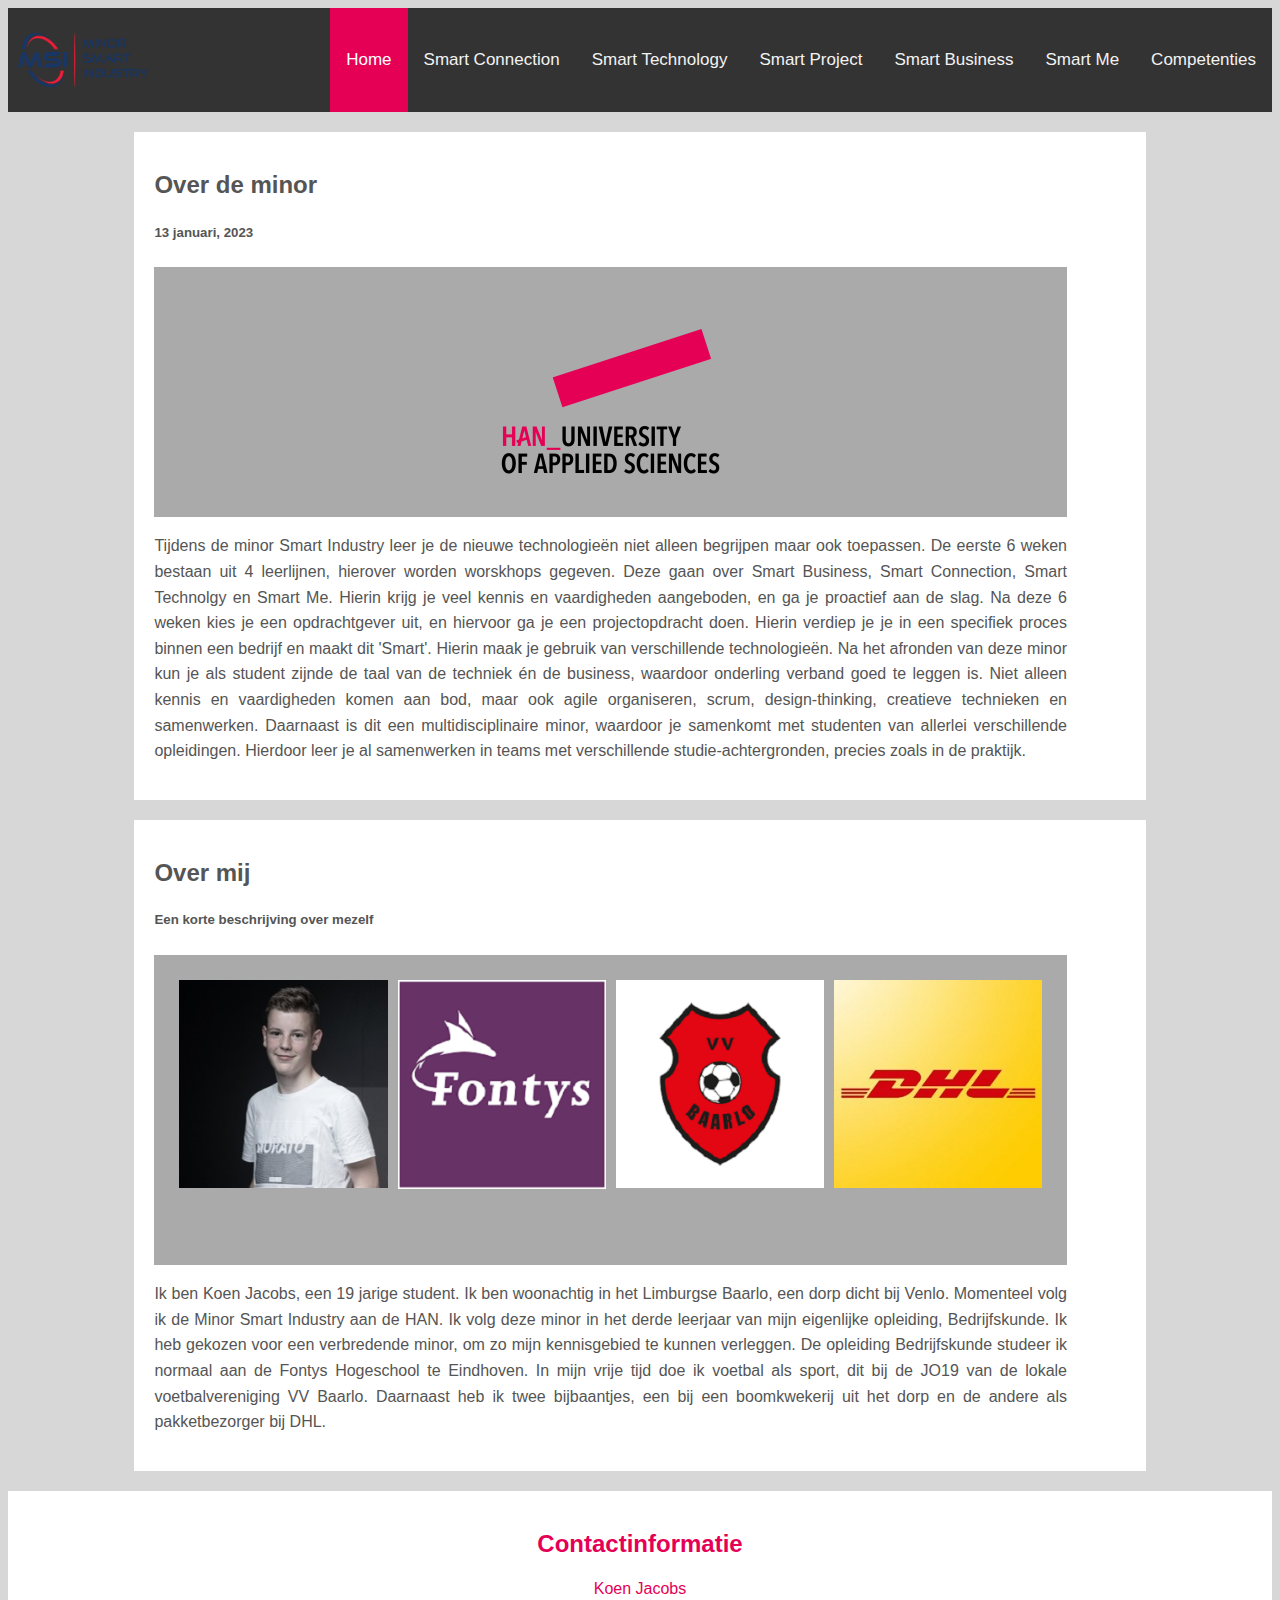
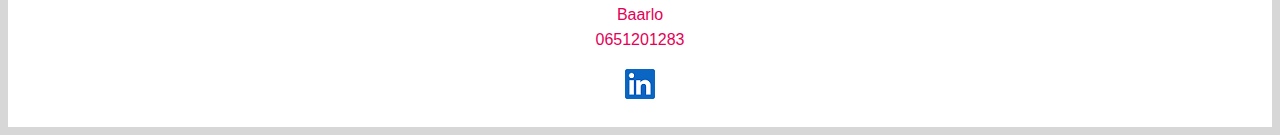
<file: index.html>
<!DOCTYPE html>
<html>
   <head>
      <title>Mijn Portfolio | Koen Jacobs | Home</title>
      <link rel="stylesheet" type="text/css" href="css/style.css">
      <link rel="shortcut icon" type="image/png" href="images/favicon.png">
      </head>
         <body>
            <link rel="stylesheet" href="https://cdnjs.cloudflare.com/ajax/libs/font-awesome/4.7.0/css/font-awesome.min.css">

            <div class="topnav" id="myTopnav">
               <a href="Competenties.html">Competenties</a>
               <a href="Smart me.html">Smart Me</a>
               <a href="Smart business.html">Smart Business</a> 
               <a href="Smart project.html">Smart Project</a>
               <a href="Smart technology.html">Smart Technology</a>
               <a href="Smart connection.html">Smart Connection</a>
               <a class="active" href="Home.html">Home</a>
               <a href="javascript:void(0);" class="icon" onclick="myFunction()">
                <i class="fa fa-bars"></i>
              </a>
              <img src="images\han.png" alt="MSI logo" style="float:left;width:155px;height:54px;margin-top:25px;padding-left: 10px;padding-right:15px;">
              <H1 style="color:white;margin-top:36px;float: left;">MIJN PORTFOLIO</H1>
            </div>
           </div>
               </section>
      
               <div class="container">
                      <div class="row">
                        <div class="leftcolumn">
                          <div class="card">
                            <h2>Over de minor</h2>
                            <h5>13 januari, 2023</h5>
                             <div class="fakeimg" style="height:250px;"><img src="images\hanlogo.png" alt="HAN" class="center"></div>
                            <p>Tijdens de minor Smart Industry leer je de nieuwe technologieën niet alleen begrijpen maar ook toepassen. De eerste 6 weken bestaan uit 4 leerlijnen, hierover 
                               worden worskhops gegeven. Deze gaan over Smart Business, Smart Connection, Smart Technolgy en Smart Me. Hierin krijg je veel kennis en vaardigheden
                               aangeboden, en ga je proactief aan de slag. Na deze 6 weken kies je een opdrachtgever uit, en hiervoor ga je een projectopdracht doen. Hierin verdiep je je in
                               een specifiek proces binnen een bedrijf en maakt dit 'Smart'. Hierin maak je gebruik van verschillende technologieën. Na het afronden van deze minor kun je als
                               student zijnde de taal van de techniek én de business, waardoor onderling verband goed te leggen is. Niet alleen kennis en vaardigheden komen aan bod, maar ook
                               agile organiseren, scrum, design-thinking, creatieve technieken en samenwerken. Daarnaast is dit een multidisciplinaire minor, waardoor je samenkomt met studenten
                               van allerlei verschillende opleidingen. Hierdoor leer je al samenwerken in teams met verschillende studie-achtergronden, precies zoals in de praktijk.</p>
                          </div>
                          <div class="card">
                            <h2>Over mij</h2>
                            <h5>Een korte beschrijving over mezelf</h5>
                            <div class="fakeimg" style="height: 310px;">
                                  <div class="row">
                                    <div class="column">
                                     <img src="images\koenjacobs.jpg" alt="Portret" style="width:100%">
                                    </div>
                                    <div class="column">
                                      <img src="images\fontyslogo.png" alt="Fontys" style="width:100%">
                                   </div>
                                    <div class="column">
                                     <img src="images\vvbaarlo.png" alt="VVBaarlo" style="width:100%">
                                    </div>
                                    <div class="column">
                                     <img src="images\dhl.jpg" alt="DHL" style="width:100%">
                                    </div>
                                 </div>
                              </div>
                              <p>Ik ben Koen Jacobs, een 19 jarige student. Ik ben woonachtig in het Limburgse Baarlo, een dorp dicht bij Venlo. Momenteel volg ik de Minor Smart Industry aan 
                                 de HAN. Ik volg deze minor in het derde leerjaar van mijn eigenlijke opleiding, Bedrijfskunde. Ik heb gekozen voor een verbredende minor, om zo mijn kennisgebied 
                                 te kunnen verleggen. De opleiding Bedrijfskunde studeer ik normaal aan de Fontys Hogeschool te Eindhoven. In mijn vrije tijd doe ik voetbal als sport, dit bij
                                 de JO19 van de lokale voetbalvereniging VV Baarlo. Daarnaast heb ik twee bijbaantjes, een bij een boomkwekerij uit het dorp en de andere als pakketbezorger bij
                                 DHL.</p>
                           </div>
                         </div>
                      
                      </div> 
                  </div>
               <div class="footer">
                  <h2>Contactinformatie</h2>
                  <p>Koen Jacobs
                 <br>Baarlo
                 <br>0651201283
                  </p>
                  <a href="https://nl.linkedin.com/in/koen-jacobs-936780179?trk=people-guest_people_search-card"target="_blank"><img src="images\linkedin.png" alt="LinkedIn" style="float:center;"></a>
               </div>  
               <script>
                  /* Toggle between adding and removing the "responsive" class to topnav when the user clicks on the icon */
            /* Toggle between adding and removing the "responsive" class to topnav when the user clicks on the icon */
function myFunction() {
  var x = document.getElementById("myTopnav");
  if (x.className === "topnav") {
    x.className += " responsive";
  } else {
    x.className = "topnav";
  }
}
            // When the user scrolls the page, execute myFunction
            window.onscroll = function() {myFunction()};
            
            // Get the navbar
            var topnav = document.getElementById("myTopnav");
            
            // Get the offset position of the navbar
            var sticky = topnav.offsetTop;
            
            // Add the sticky class to the navbar when you reach its scroll position. Remove "sticky" when you leave the scroll position
            function myFunction() {
              if (window.pageYOffset >= sticky) {
                topnav.classList.add("sticky")
              } else {
                topnav.classList.remove("sticky");
              }
            }
               </script>
         </body>
         
         </html>
</file>
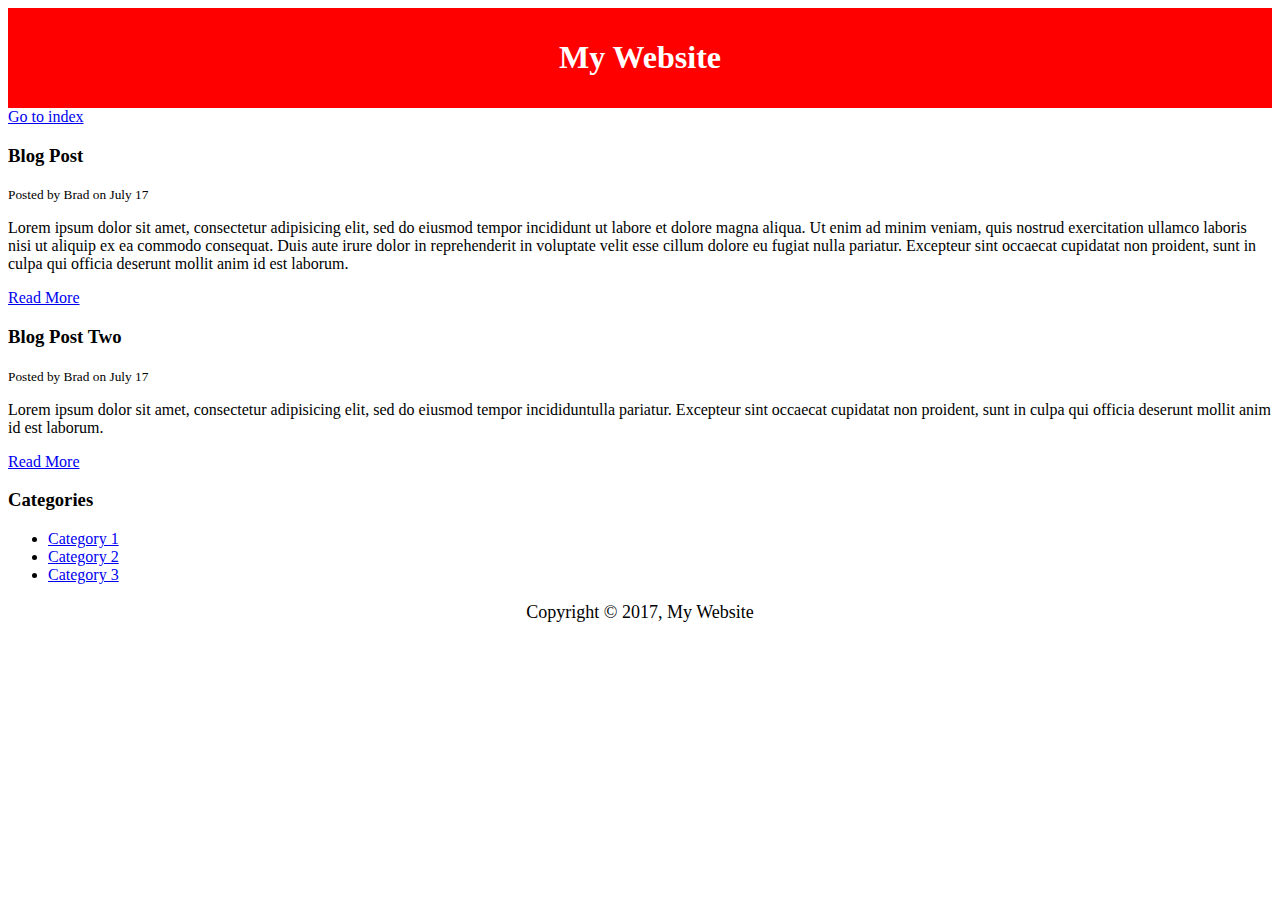
<file: blog.html>
<!DOCTYPE html>
<html>
<head>
	<title>My Blog</title>
	<meta name="description" content="Awesome blog by Traversy Media">
	<meta name="keywords" content="web design blog, web dev blog, traversy media">
	<style type="text/css">
		#main-header{
			text-align:center;
			background-color:rgb(255, 0, 0);
			color:white;
			padding:10px;
		}

		#main-footer{
			text-align: center;
			font-size:18px;
		}
	</style>
</head>
<body>
	<header id="main-header">
		<h1>My Website</h1>
	</header>

	<a href="index.html">Go to index</a>

	<section>
		<article class="post">
			<h3>Blog Post </h3>
			<small>Posted by Brad on July 17</small>
			<p>Lorem ipsum dolor sit amet, consectetur adipisicing elit, sed do eiusmod
			tempor incididunt ut labore et dolore magna aliqua. Ut enim ad minim veniam,
			quis nostrud exercitation ullamco laboris nisi ut aliquip ex ea commodo
			consequat. Duis aute irure dolor in reprehenderit in voluptate velit esse
			cillum dolore eu fugiat nulla pariatur. Excepteur sint occaecat cupidatat non
			proident, sunt in culpa qui officia deserunt mollit anim id est laborum.</p>
			<a href="post.html">Read More</a>
		</article>

		<article class="post">
			<h3>Blog Post Two</h3>
			<small>Posted by Brad on July 17</small>
			<p>Lorem ipsum dolor sit amet, consectetur adipisicing elit, sed do eiusmod
			tempor incididuntulla pariatur. Excepteur sint occaecat cupidatat non
			proident, sunt in culpa qui officia deserunt mollit anim id est laborum.</p>
			<a href="post.html">Read More</a>
		</article>
	<aside>
		<h3>Categories</h3>
		<nav>
			<ul>
				<li><a href="#">Category 1</a></li>
				<li><a href="#">Category 2</a></li>
				<li><a href="#">Category 3</a></li>
			</ul>
		</nav>
	</aside>

	<footer id="main-footer">
		<p>Copyright &copy; 2017, My Website</p>
	</footer>
</body>
</html>
</file>
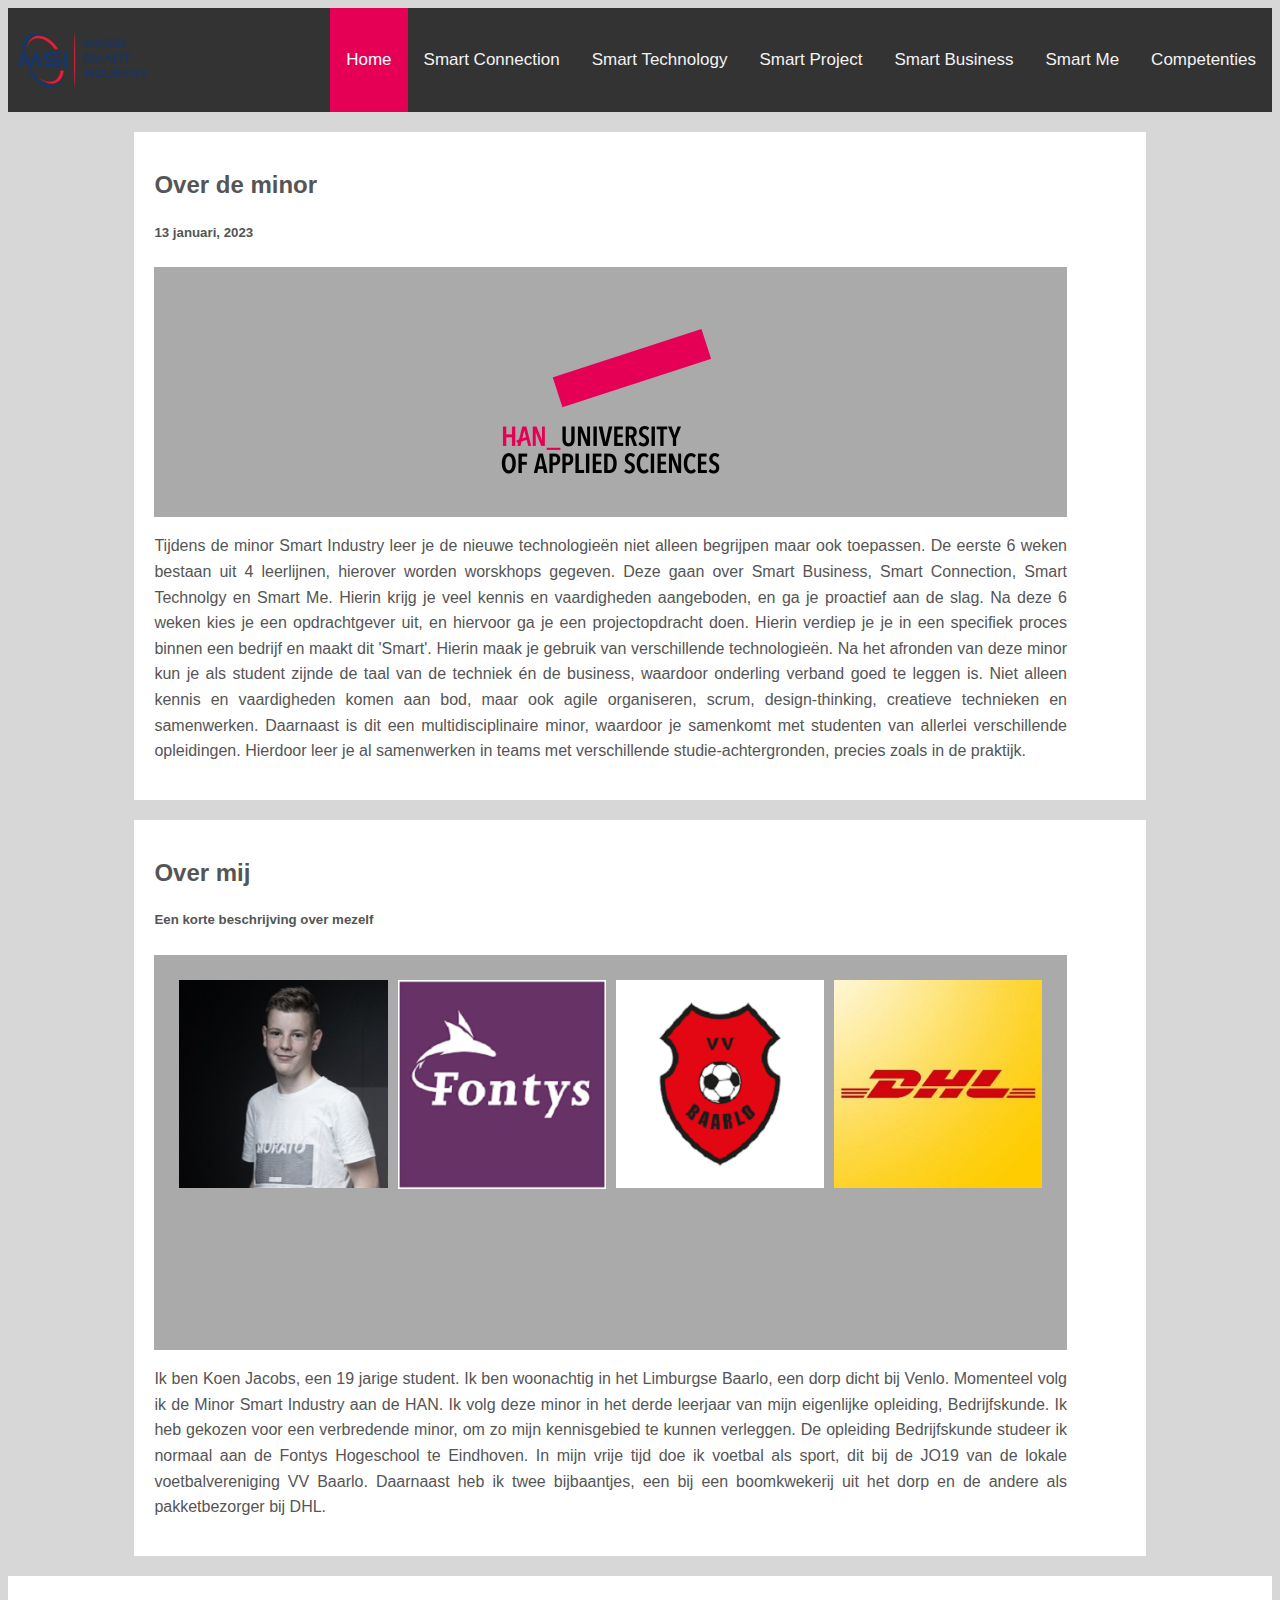
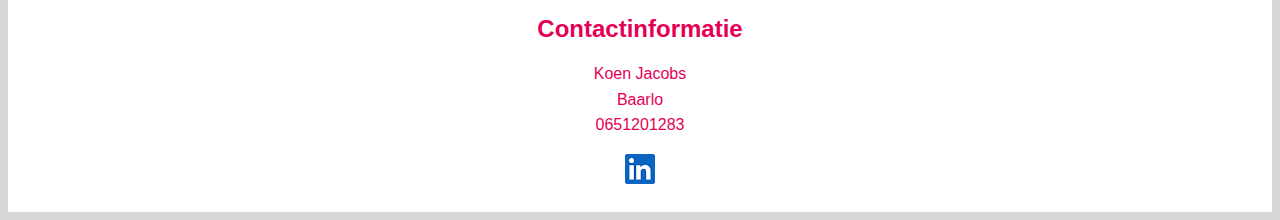
<file: Home.html>
<!DOCTYPE html>
<html>
<head>
   
   <title>Mijn Portfolio | Koen Jacobs | Home</title>
   <link rel="stylesheet" type="text/css" href="css/style.css">
   <link rel="shortcut icon" type="image/png" href="images/favicon.png">
</head>

<body>
   
   <!-- Headings -->
   <!-- Load an icon library to show a hamburger menu (bars) on small screens -->
<link rel="stylesheet" href="https://cdnjs.cloudflare.com/ajax/libs/font-awesome/4.7.0/css/font-awesome.min.css">

<div class="topnav" id="myTopnav">
   <a href="Competenties.html">Competenties</a>
   <a href="Smart me.html">Smart Me</a>
   <a href="Smart business.html">Smart Business</a> 
   <a href="Smart project.html">Smart Project</a>
   <a href="Smart technology.html">Smart Technology</a>
   <a href="Smart connection.html">Smart Connection</a>
   <a class="active" href="Home.html">Home</a>
   <a href="javascript:void(0);" class="icon" onclick="myFunction()">
      <i class="fa fa-bars"></i>
    </a>
  <img src="images\han.png" alt="MSI logo" style="float:left;width:155px;height:54px;margin-top:25px;padding-left: 10px;padding-right:15px;">
  <H1 style="color:white;margin-top:36px;float: left;">MIJN PORTFOLIO</H1>
</div>
   <div class="container">
      <div class="row">
         <div class="leftcolumn">
            <div class="card">
               <h2>Over de minor</h2>
               <h5>13 januari, 2023</h5>
               <div class="fakeimg" style="height:250px;"><img src="images\hanlogo.png" alt="HAN" class="center"></div>
               <p >Tijdens de minor Smart Industry leer je de nieuwe technologieën niet alleen begrijpen maar ook
                  toepassen. De eerste 6 weken bestaan uit 4 leerlijnen, hierover worden worskhops gegeven. Deze gaan over Smart Business, Smart Connection, Smart Technolgy en Smart
                  Me. Hierin krijg je veel kennis en vaardigheden
                  aangeboden, en ga je proactief aan de slag. Na deze 6 weken kies je een opdrachtgever uit, en hiervoor
                  ga je een projectopdracht doen. Hierin verdiep je je in
                  een specifiek proces binnen een bedrijf en maakt dit 'Smart'. Hierin maak je gebruik van verschillende
                  technologieën. Na het afronden van deze minor kun je als
                  student zijnde de taal van de techniek én de business, waardoor onderling verband goed te leggen is.
                  Niet alleen kennis en vaardigheden komen aan bod, maar ook
                  agile organiseren, scrum, design-thinking, creatieve technieken en samenwerken. Daarnaast is dit een
                  multidisciplinaire minor, waardoor je samenkomt met studenten
                  van allerlei verschillende opleidingen. Hierdoor leer je al samenwerken in teams met verschillende
                  studie-achtergronden, precies zoals in de praktijk.</p>
            </div>
            <div class="card">
               <h2>Over mij</h2>
               <h5>Een korte beschrijving over mezelf</h5>
               <div class="fakeimg" style="height: 395px;">
                  <div class="row">
                     <div class="column">
                        <img src="images\koenjacobs.jpg" alt="Portret" style="width:100%">
                     </div>
                     <div class="column">
                        <img src="images\fontyslogo.png" alt="Fontys" style="width:100%">
                     </div>
                     <div class="column">
                        <img src="images\vvbaarlo.png" alt="VVBaarlo" style="width:100%">
                     </div>
                     <div class="column">
                        <img src="images\dhl.jpg" alt="DHL" style="width:100%">
                     </div>
                  </div>
               </div>
               <p>Ik ben Koen Jacobs, een 19 jarige student. Ik ben woonachtig in het Limburgse Baarlo, een dorp dicht
                  bij Venlo. Momenteel volg ik de Minor Smart Industry aan 
                  de HAN. Ik volg deze minor in het derde leerjaar van mijn eigenlijke opleiding, Bedrijfskunde. Ik heb
                  gekozen voor een verbredende minor, om zo mijn kennisgebied 
                  te kunnen verleggen. De opleiding Bedrijfskunde studeer ik normaal aan de Fontys Hogeschool te
                  Eindhoven. In mijn vrije tijd doe ik voetbal als sport, dit bij 
                  de JO19 van de lokale voetbalvereniging VV Baarlo. Daarnaast heb ik twee bijbaantjes, een bij een
                  boomkwekerij uit het dorp en de andere als pakketbezorger bij
                  DHL.</p>
            </div>
         </div>

      </div>
   </div>
   <div class="footer">
      <h2>Contactinformatie</h2>
      <p>Koen Jacobs
         <br>Baarlo
         <br>0651201283
      </p>
      <a href="https://nl.linkedin.com/in/koen-jacobs-936780179?trk=people-guest_people_search-card"
         target="_blank"><img src="images\linkedin.png" alt="LinkedIn" style="float:center;"></a>
   </div>
   <script>
//* Toggle between adding and removing the "responsive" class to topnav when the user clicks on the icon */
function myFunction() {
var x = document.getElementById("myTopnav");
if (x.className === "topnav") {
  x.className += " responsive";
} else {
  x.className = "topnav";
}
} 
// When the user scrolls the page, execute myFunction
window.onscroll = function() {myFunction()};

// Get the navbar
var topnav = document.getElementById("myTopnav");

// Get the offset position of the navbar
var sticky = topnav.offsetTop;

// Add the sticky class to the navbar when you reach its scroll position. Remove "sticky" when you leave the scroll position
function myFunction() {
if (window.pageYOffset >= sticky) {
  topnav.classList.add("sticky")
} else {
  topnav.classList.remove("sticky");
}
}
// create references to the modal...
var modal = document.getElementById('myModal');
// to all images -- note I'm using a class!
var images = document.getElementsByClassName('myImages');
// the image in the modal
var modalImg = document.getElementById("img01");
// and the caption in the modal
var captionText = document.getElementById("caption");

// Go through all of the images with our custom class
for (var i = 0; i < images.length; i++) {
  var img = images[i];
  // and attach our click listener for this image.
  img.onclick = function(evt) {
    modal.style.display = "block";
    modalImg.src = this.src;
    captionText.innerHTML = this.alt;
  }
}

var span = document.getElementsByClassName("close")[0];

span.onclick = function() {
  modal.style.display = "none";
}
   </script>
</body>

</html>
</file>
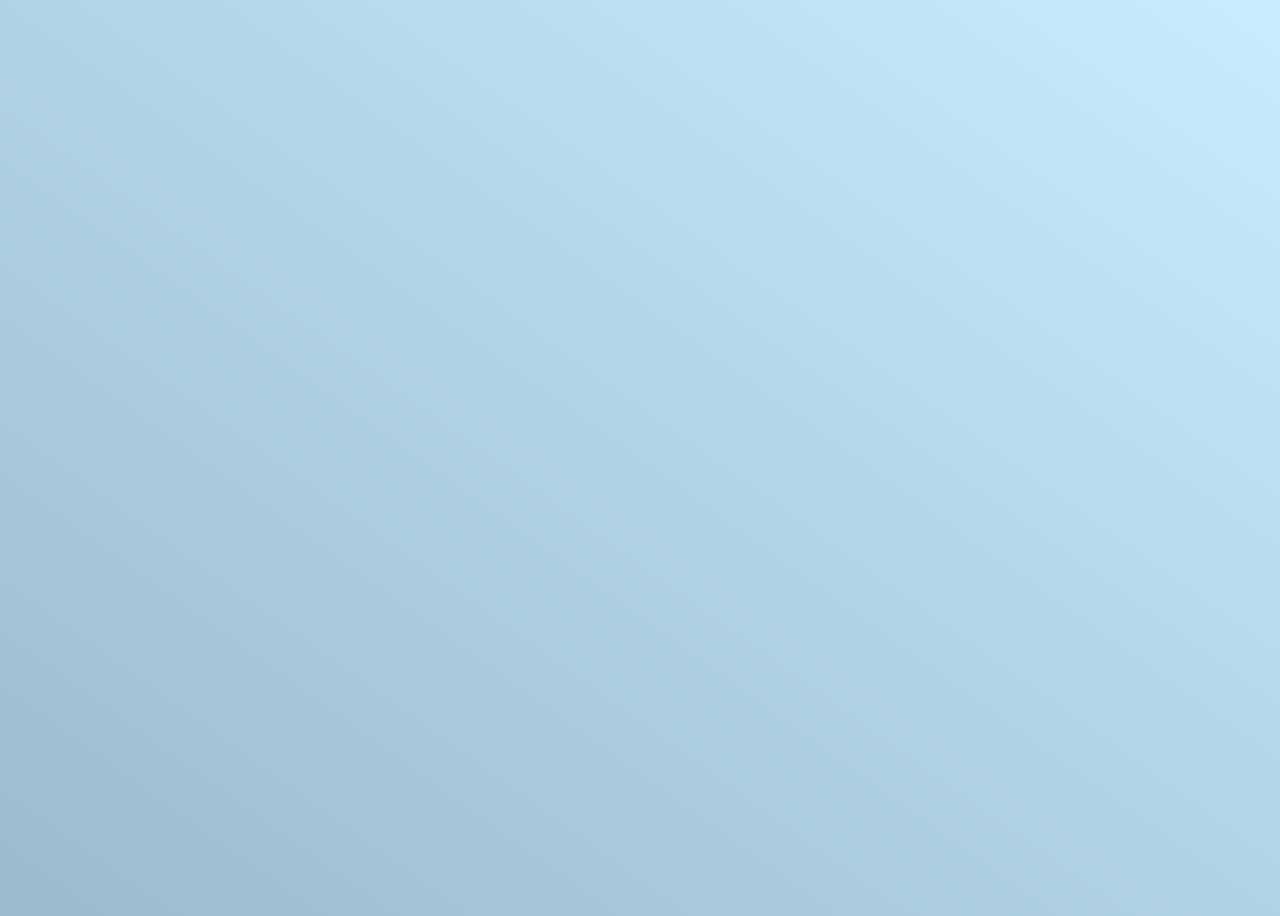
<file: huidige weer.html>
<!doctype html>
<html lang="en">
<head>
  <meta charset="utf-8">
  <title>Huidige Weer | Koen Jacobs</title>
  <link rel="shortcut icon" type="image/png" href="images/faviconweer.png">
  <link href="https://fonts.googleapis.com/css?family=Montserrat:400,900" rel="stylesheet">
<style>
body {
    font-family: 'Montserrat', sans-serif;
    font-weight: 400;
    font-size: 1.3em;
    color: #fff;
    text-shadow: .1em .1em 0 rgba(0,0,0,0.3);
    height: 100vh;
    display: flex;
    align-items: center;
    justify-content: center;
    background-image: linear-gradient(to right top, #99bbcb, #a5c7d7, #b1d4e2, #bde0ee, #c9edfa);
}
h1 {
    margin: 0 auto;
    font-size: 2.2em;
    text-align: center;
    color: #fff;
    font-size: 5em;
}
body.sunny {
    background-image: linear-gradient(to right top, #ff4e50, #ff713e, #ff932b, #ffb41d, #f9d423);
}
body.cloudy {
    background-image: linear-gradient(to right top, #63747c, #71858e, #7f96a0, #8da8b2, #9bbac5);
}
body.rainy {
    background-image: linear-gradient(to right top, #637c7b, #718e8c, #7ea09e, #8db2b0, #9bc5c3);
}
</style>
</head>
<body>
  <div id="weather">
    <div id="description"></div>
    <h1 id="temp"></h1>
    <div id="location"></div>
  </div>
  <script lang="text/javascript">
    function weatherBalloon( cityID ) {
  var key = '17e8c1588578c050a9367a778add3443';
  fetch('https://api.openweathermap.org/data/2.5/weather?id=' + cityID+ '&appid=' + key)  
  .then(function(resp) { return resp.json() }) // Convert data to json
  .then(function(data) {
    drawWeather(data); // Call drawWeather
  })
  .catch(function() {
    // catch any errors
  });
}

window.onload = function() {
  weatherBalloon( 2745641 );
}

function drawWeather( d ) {
	var celcius = Math.round(parseFloat(d.main.temp)-273.15);
	var fahrenheit = Math.round(((parseFloat(d.main.temp)-273.15)*1.8)+32); 
	var description = d.weather[0].description;
	
	document.getElementById('description').innerHTML = description;
	document.getElementById('temp').innerHTML = celcius + '&deg;';
	document.getElementById('location').innerHTML = d.name;
	
	if( description.indexOf('rain') > 0 ) {
  	document.body.className = 'rainy';
  } else if( description.indexOf('cloud') > 0 ) {
  	document.body.className = 'cloudy';
  } else if( description.indexOf('sunny') > 0 ) {
  	document.body.className = 'sunny';
  }
}
  </script>
</body>
</html>
</file>
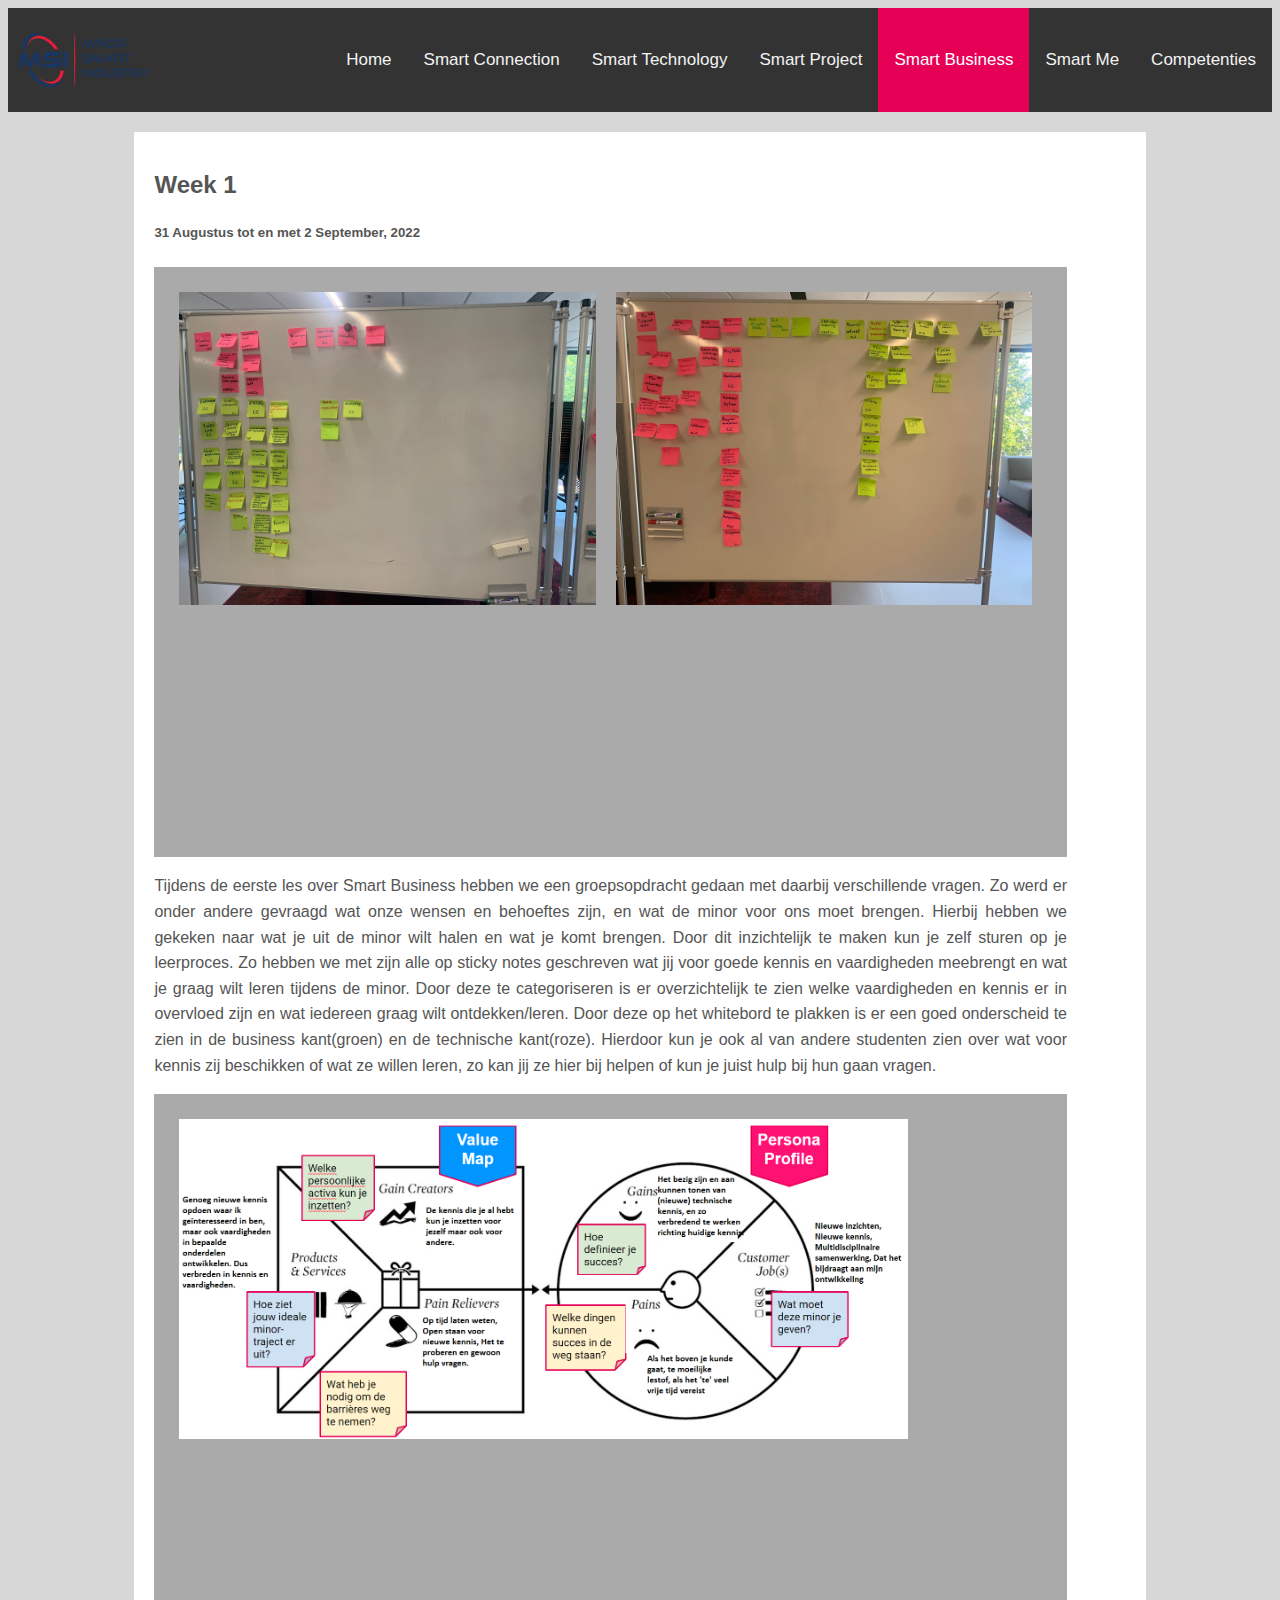
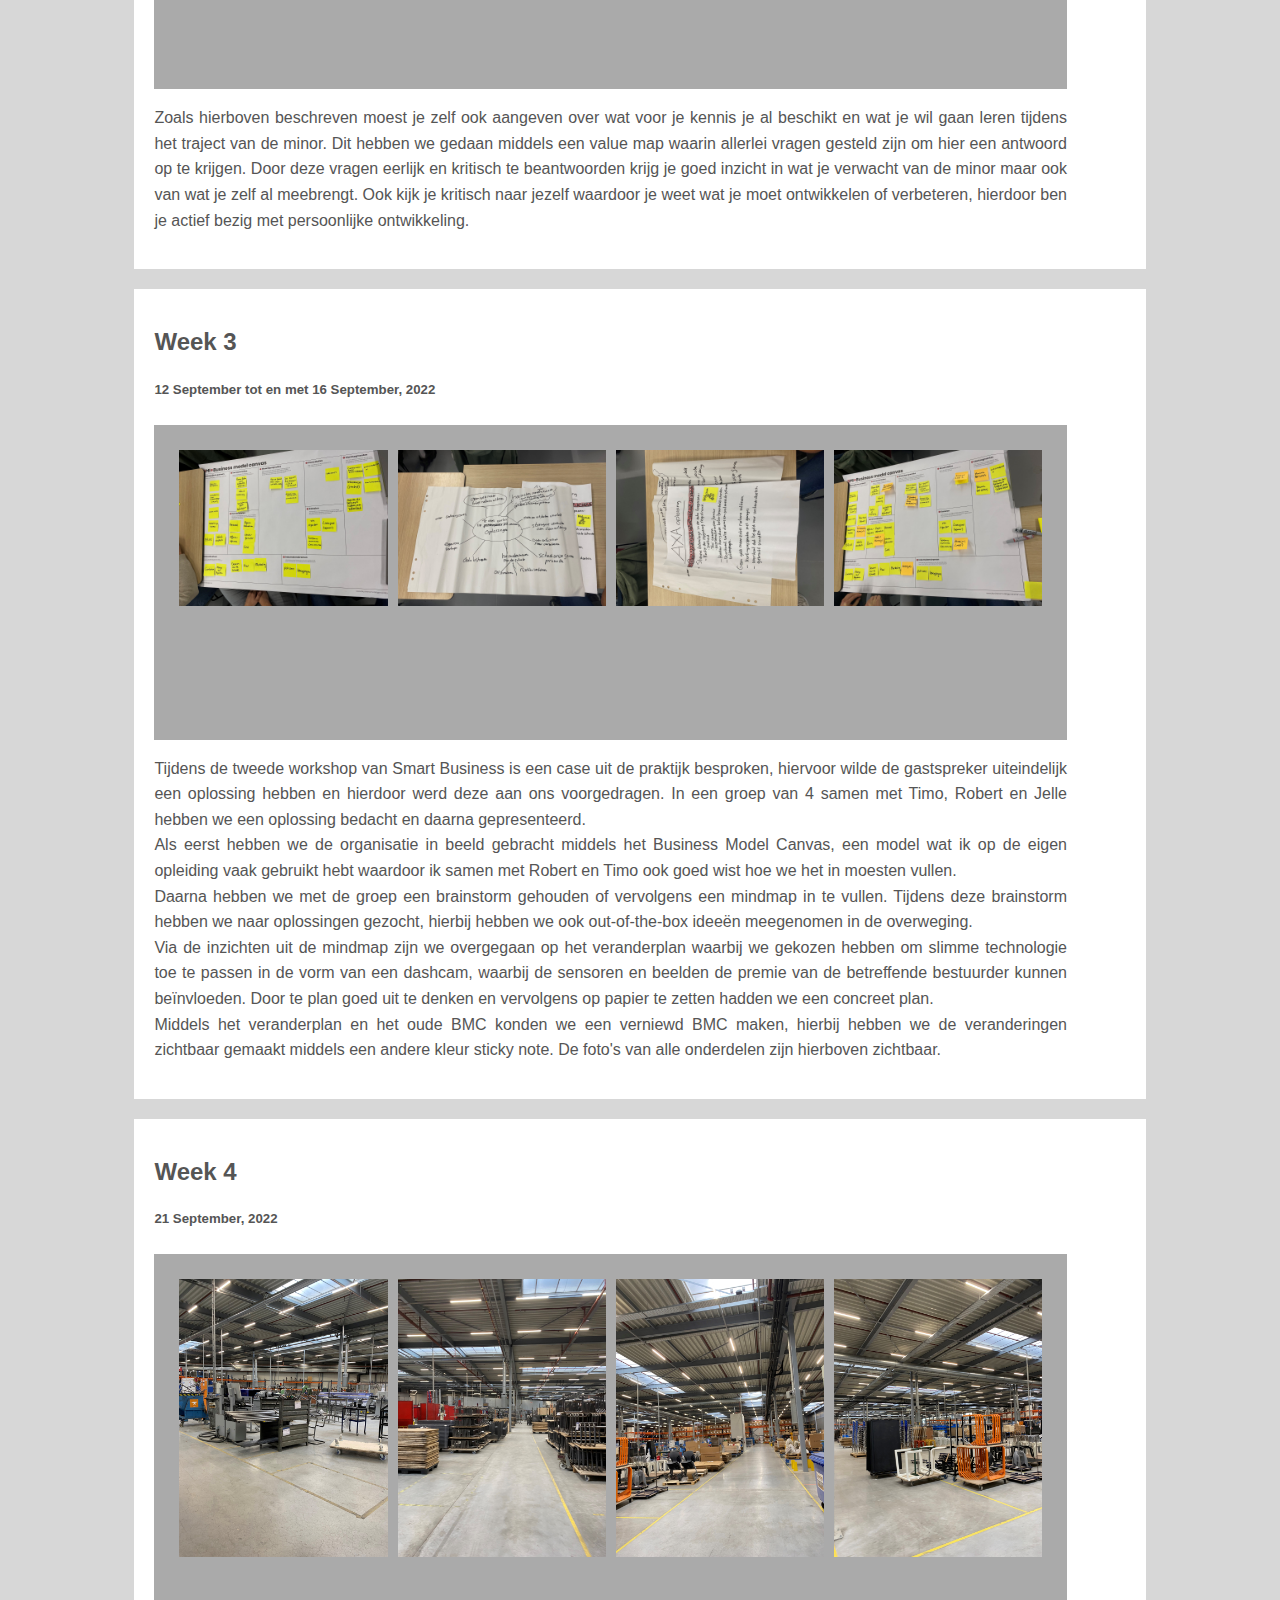
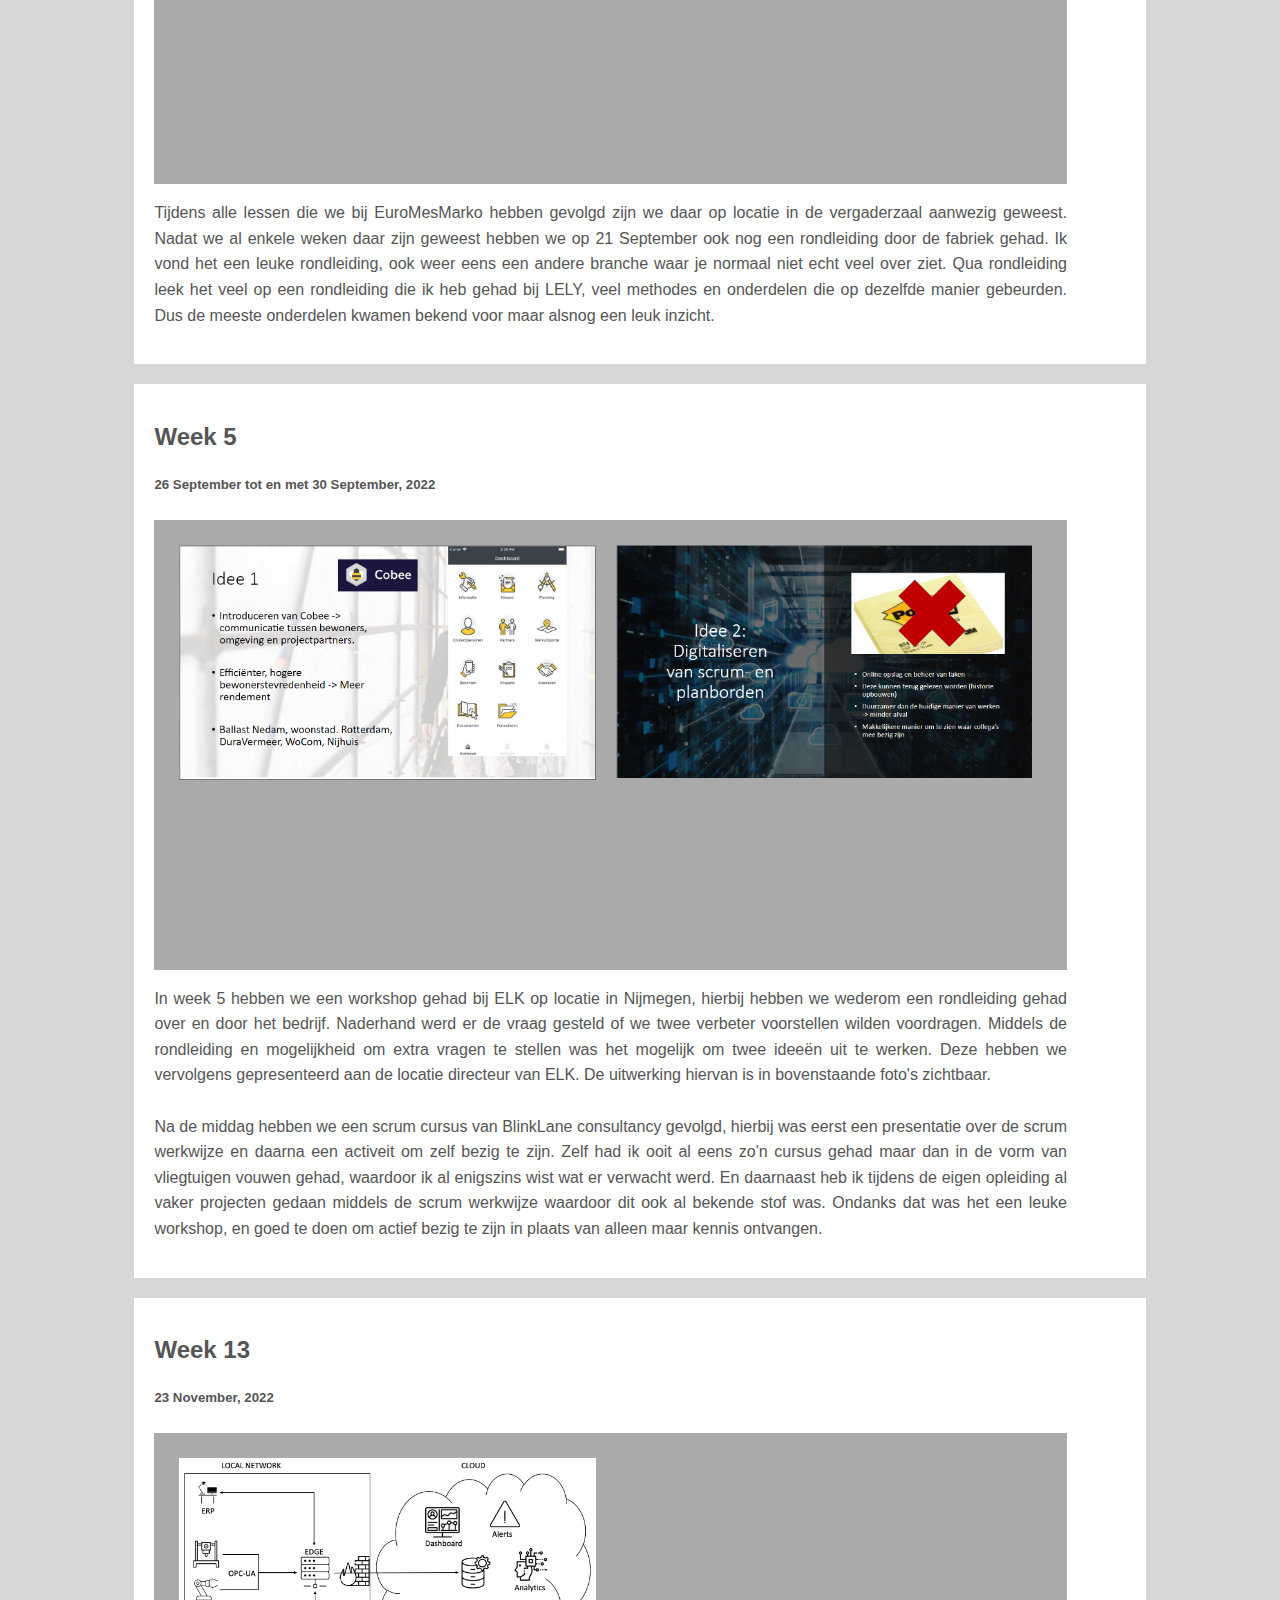
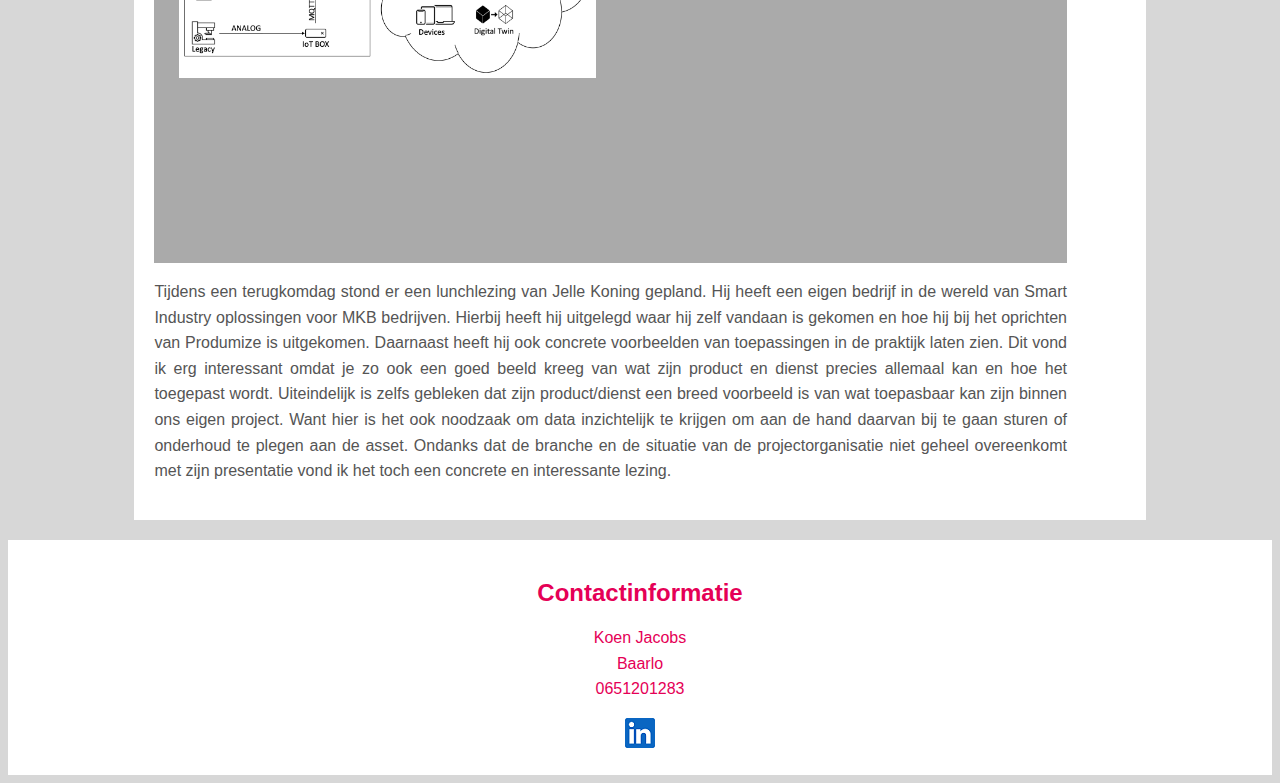
<file: Smart business.html>
<!DOCTYPE html>
<html>
   <head>
      <title>Mijn Portfolio | Koen Jacobs | Smart Business</title>
      <link rel="stylesheet" type="text/css" href="css/style.css">
      <link rel="shortcut icon" type="image/png" href="images/favicon.png">
      </head>
   <body>
      <link rel="stylesheet" href="https://cdnjs.cloudflare.com/ajax/libs/font-awesome/4.7.0/css/font-awesome.min.css">

      <div class="topnav" id="myTopnav">
         <a href="javascript:void(0);" class="icon" onclick="myFunction()">
            <i class="fa fa-bars"></i>
         <a href="Competenties.html">Competenties</a>
         <a href="Smart me.html">Smart Me</a>
         <a class="active" href="Smart business.html">Smart Business</a> 
         <a href="Smart project.html">Smart Project</a>
         <a href="Smart technology.html">Smart Technology</a>
         <a href="Smart connection.html">Smart Connection</a>
         <a href="Home.html">Home</a>
        </a>
        <img src="images\han.png" alt="MSI logo" style="float:left;width:155px;height:54px;margin-top:25px;padding-left: 10px;padding-right:15px;">
        <H1 style="color:white;margin-top:36px;float: left;">MIJN PORTFOLIO</H1>
      </div>
         <div class="container">
            <div class="row">
              <div class="leftcolumn">
               <div class="card">
                  <h2>Week 1</h2>
                  <h5>31 Augustus tot en met 2 September, 2022</h5>
                  <div class="fakeimg" style="height:590px;"><div class="row">
                   <div class="column">
                     <img class="myImages" id="myImg" src="images/smartbusiness.jpg" alt="De punten die iemand wil leren of al goed kan" style="width:200%">
                     </div>
                     <div class="column"></div>
                     <div class="column">
                     <img class="myImages" id="myImg" src="images/smartbusiness2.jpg" alt="De competenties overzichtelijk verdeeld per categorie" style="width:200%">
                     </div>
                     <div id="myModal" class="modal">
                       <span class="close">&times;</span>
                       <img class="modal-content" id="img01">
                       <div id="caption"></div>
                     </div>
                </div></div>
                  <p>Tijdens de eerste les over Smart Business hebben we een groepsopdracht gedaan met daarbij verschillende vragen. Zo werd er onder andere gevraagd wat onze wensen en behoeftes zijn, en wat de minor voor ons moet brengen. Hierbij hebben we gekeken naar wat je uit de minor wilt halen en wat je komt brengen. 
                    Door dit inzichtelijk te maken kun je zelf sturen op je leerproces. 
                    Zo hebben we met zijn alle op sticky notes geschreven wat jij voor goede kennis en vaardigheden meebrengt en wat je graag wilt leren tijdens de minor. Door deze te categoriseren is er overzichtelijk te zien welke vaardigheden en kennis er in overvloed zijn en wat iedereen graag wilt ontdekken/leren. 
                    Door deze op het whitebord te plakken is er een goed onderscheid te zien in de business kant(groen) en de technische kant(roze). 
                    Hierdoor kun je ook al van andere studenten zien over wat voor kennis zij beschikken of wat ze willen leren, zo kan jij ze hier bij helpen of kun je juist hulp bij hun gaan vragen.
                  </p>
               <div class="fakeimg" style="height:595px;"><div class="row">
                  <div class="column">
                    <img class="myImages" id="myImg" src="images/Value Map smart industry.png" alt="Mijn ingevulde valuemap" style="width:350%">
                    </div>
                  </div>
               </div>
               <p>Zoals hierboven beschreven moest je zelf ook aangeven over wat voor je kennis je al beschikt en wat je wil gaan leren tijdens het traject van de minor. 
                  Dit hebben we gedaan middels een value map waarin allerlei vragen gesteld zijn om hier een antwoord op te krijgen. 
                  Door deze vragen eerlijk en kritisch te beantwoorden krijg je goed inzicht in wat je verwacht van de minor maar ook van wat je zelf al meebrengt. 
                  Ook kijk je kritisch naar jezelf waardoor je weet wat je moet ontwikkelen of verbeteren, hierdoor ben je actief bezig met persoonlijke ontwikkeling.</p>
               </div>
                  <div class="card">
                     <h2>Week 3</h2>
                     <h5>12 September tot en met 16 September, 2022</h5>
                     <div class="fakeimg" style="height:315px;"><div class="row">
                      <div class="column">
                        <img class="myImages" id="myImg" src="images/bmcaxa.jpg" alt="BMC over casusvraag" style="width:100%">
                        </div>
                        <div class="column">
                        <img class="myImages" id="myImg" src="images/mindmap.jpg" alt="Mindmap met out-of-the-box ideeën" style="width:100%">
                        </div>
                        <div class="column">
                        <img class="myImages" id="myImg" src="images/oplossing.jpg" alt="De oplossing die we bedacht hebben" style="width:100%">
                        </div>
                        <div class="column">
                        <img class="myImages" id="myImg" src="images/bmcoplossing.jpg" alt="Het nieuwe BMC met daarin de oplossing verwerkt" style="width:100%">
                        </div>
                        <div id="myModal" class="modal">
                          <span class="close">&times;</span>
                          <img class="modal-content" id="img01">
                          <div id="caption"></div>
                        </div>
                   </div></div>
                     <p>Tijdens de tweede workshop van Smart Business is een case uit de praktijk besproken, hiervoor wilde de gastspreker uiteindelijk een oplossing hebben en hierdoor werd deze aan ons voorgedragen. In een groep van 4 samen met Timo, Robert en Jelle hebben we een oplossing bedacht en daarna gepresenteerd. 
                      <br> 
                      Als eerst hebben we de organisatie in beeld gebracht middels het Business Model Canvas, een model wat ik op de eigen opleiding vaak gebruikt hebt waardoor ik samen met Robert en Timo ook goed wist hoe we het in moesten vullen.
                      <br>Daarna hebben we met de groep een brainstorm gehouden of vervolgens een mindmap in te vullen. Tijdens deze brainstorm hebben we naar oplossingen gezocht, hierbij hebben we ook out-of-the-box ideeën meegenomen in de overweging.
                      <br>Via de inzichten uit de mindmap zijn we overgegaan op het veranderplan waarbij we gekozen hebben om slimme technologie toe te passen in de vorm van een dashcam, waarbij de sensoren en beelden de premie van de betreffende bestuurder kunnen beïnvloeden. Door te plan goed uit te denken en vervolgens op papier te zetten hadden we een concreet plan.
                      <br>Middels het veranderplan en het oude BMC konden we een verniewd BMC maken, hierbij hebben we de veranderingen zichtbaar gemaakt middels een andere kleur sticky note. De foto's van alle onderdelen zijn hierboven zichtbaar.
                     </p>
                  </div>
                  <div class="card">
                    <h2>Week 4</h2>
                    <h5>21 September, 2022</h5>
                    <div class="fakeimg" style="height:530px;"><div class="row">
                     <div class="column">
                       <img class="myImages" id="myImg" src="images/eromes1.jpg" alt="Rondleiding" style="width:100%">
                       </div>
                       <div class="column">
                        <img class="myImages" id="myImg" src="images/eromes2.jpg" alt="Rondleiding" style="width:100%">
                       </div>
                       <div class="column">
                       <img class="myImages" id="myImg" src="images/eromes3.jpg" alt="Rondleiding" style="width:100%">
                       </div>
                       <div class="column">
                        <img class="myImages" id="myImg" src="images/eromes4.jpg" alt="Rondleiding" style="width:100%">
                        </div>
                       </div>
                       <div id="myModal" class="modal">
                         <span class="close">&times;</span>
                         <img class="modal-content" id="img01">
                         <div id="caption"></div>
                       </div>
                  </div>
                    <p>Tijdens alle lessen die we bij EuroMesMarko hebben gevolgd zijn we daar op locatie in de vergaderzaal aanwezig geweest. Nadat we al enkele weken daar zijn geweest hebben we op 21 September ook nog een rondleiding door de fabriek gehad. Ik vond het een leuke rondleiding, ook weer eens een andere branche waar je normaal niet echt veel over ziet. Qua rondleiding leek het veel op een rondleiding die ik heb gehad bij LELY, veel methodes en onderdelen die op dezelfde manier gebeurden. Dus de meeste onderdelen kwamen bekend voor maar alsnog een leuk inzicht.</p>
                 </div>
                  <div class="card">
                     <h2>Week 5</h2>
                     <h5>26 September tot en met 30 September, 2022</h5>
                     <div class="fakeimg" style="height: 450px;">
                           <div class="row">
                             <div class="column">
                              <img src="images/elk1.png" alt="ELK Nijmegen" style="width:200%">
                             </div>
                             <div class="column"></div>
                             <div class="column">
                              <img src="images/elk2.png" alt="ELK Nijmegen" style="width:200%">
                             </div>
                          </div>
                       </div>
                       <p>In week 5 hebben we een workshop gehad bij ELK op locatie in Nijmegen, hierbij hebben we wederom een rondleiding gehad over en door het bedrijf. Naderhand werd er de vraag gesteld of we twee verbeter voorstellen wilden voordragen. Middels de rondleiding en mogelijkheid om extra vragen te stellen was het mogelijk om twee ideeën uit te werken. Deze hebben we vervolgens gepresenteerd aan de locatie directeur van ELK. De uitwerking hiervan is in bovenstaande foto's zichtbaar.
                        <br><br>
                        Na de middag hebben we een scrum cursus van BlinkLane consultancy gevolgd, hierbij was eerst een presentatie over de scrum werkwijze en daarna een activeit om zelf bezig te zijn. Zelf had ik ooit al eens zo'n cursus gehad maar dan in de vorm van vliegtuigen vouwen gehad, waardoor ik al enigszins wist wat er verwacht werd. En daarnaast heb ik tijdens de eigen opleiding al vaker projecten gedaan middels de scrum werkwijze waardoor dit ook al bekende stof was. Ondanks dat was het een leuke workshop, en goed te doen om actief bezig te zijn in plaats van alleen maar kennis ontvangen.
                       </p>
                    </div>
                    <div class="card">
                      <h2>Week 13</h2>
                      <h5>23 November, 2022</h5>
                      <div class="fakeimg" style="height:430px;"><div class="row">
                         <div class="column">
                          <img class="myImages" id="myImg" src="images/produmize.png" alt="Lunchlezing" style="width:200%">
                         </div>
                         <div id="myModal" class="modal">
                           <span class="close">&times;</span>
                           <img class="modal-content" id="img01">
                           <div id="caption"></div>
                         </div>
                    </div>
                    </div>
                      <p>Tijdens een terugkomdag stond er een lunchlezing van Jelle Koning gepland. Hij heeft een eigen bedrijf in de wereld van Smart Industry oplossingen voor MKB bedrijven. Hierbij heeft hij uitgelegd waar hij zelf vandaan is gekomen en hoe hij bij het oprichten van Produmize is uitgekomen. Daarnaast heeft hij ook concrete voorbeelden van toepassingen in de praktijk laten zien. Dit vond ik erg interessant omdat je zo ook een goed beeld kreeg van wat zijn product en dienst precies allemaal kan en hoe het toegepast wordt. Uiteindelijk is zelfs gebleken dat zijn product/dienst een breed voorbeeld is van wat toepasbaar kan zijn binnen ons eigen project. Want hier is het ook noodzaak om data inzichtelijk te krijgen om aan de hand daarvan bij te gaan sturen of onderhoud te plegen aan de asset. Ondanks dat de branche en de situatie van de projectorganisatie niet geheel overeenkomt met zijn presentatie vond ik het toch een concrete en interessante lezing.</p>
                   </div>
                  </div>
                  </div>
   </body>
  </div><div class="footer">
    <h2>Contactinformatie</h2>
    <p>Koen Jacobs
       <br>Baarlo
       <br>0651201283
    </p>
    <a href="https://nl.linkedin.com/in/koen-jacobs-936780179?trk=people-guest_people_search-card"
       target="_blank"><img src="images\linkedin.png" alt="LinkedIn" style="float:center;"></a>
 </div>
   <script>
      // create references to the modal...
      var modal = document.getElementById('myModal');
      // to all images -- note I'm using a class!
      var images = document.getElementsByClassName('myImages');
      // the image in the modal
      var modalImg = document.getElementById("img01");
      // and the caption in the modal
      var captionText = document.getElementById("caption");
      
      // Go through all of the images with our custom class
      for (var i = 0; i < images.length; i++) {
        var img = images[i];
        // and attach our click listener for this image.
        img.onclick = function(evt) {
          modal.style.display = "block";
          modalImg.src = this.src;
          captionText.innerHTML = this.alt;
        }
      }
      
      var span = document.getElementsByClassName("close")[0];
      
      span.onclick = function() {
        modal.style.display = "none";
      }
   
      /* Toggle between adding and removing the "responsive" class to topnav when the user clicks on the icon */
function myFunction() {
  var x = document.getElementById("myTopnav");
  if (x.className === "topnav") {
    x.className += " responsive";
  } else {
    x.className = "topnav";
  }
} 
// When the user scrolls the page, execute myFunction
window.onscroll = function() {myFunction()};

// Get the navbar
var topnav = document.getElementById("myTopnav");

// Get the offset position of the navbar
var sticky = topnav.offsetTop;

// Add the sticky class to the navbar when you reach its scroll position. Remove "sticky" when you leave the scroll position
function myFunction() {
  if (window.pageYOffset >= sticky) {
    topnav.classList.add("sticky")
  } else {
    topnav.classList.remove("sticky");
  }
}

      </script>
</html>
</file>
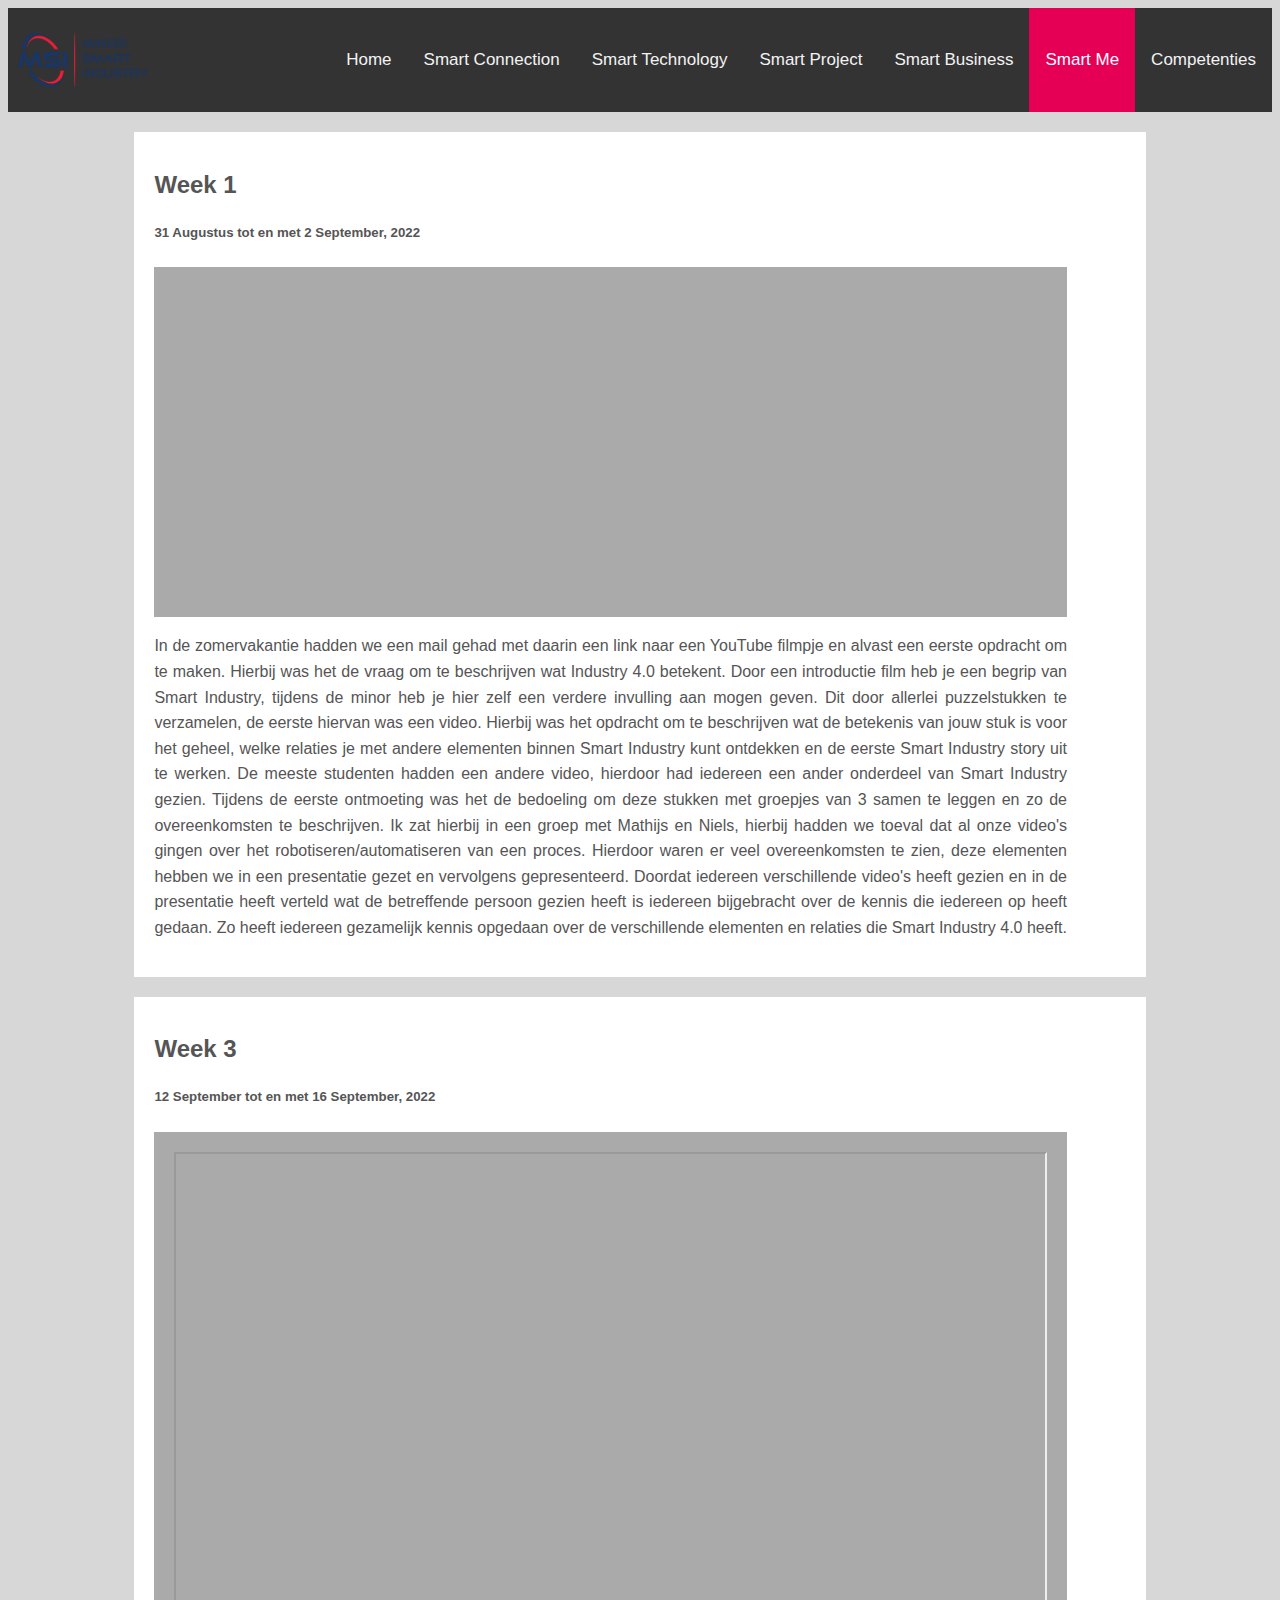
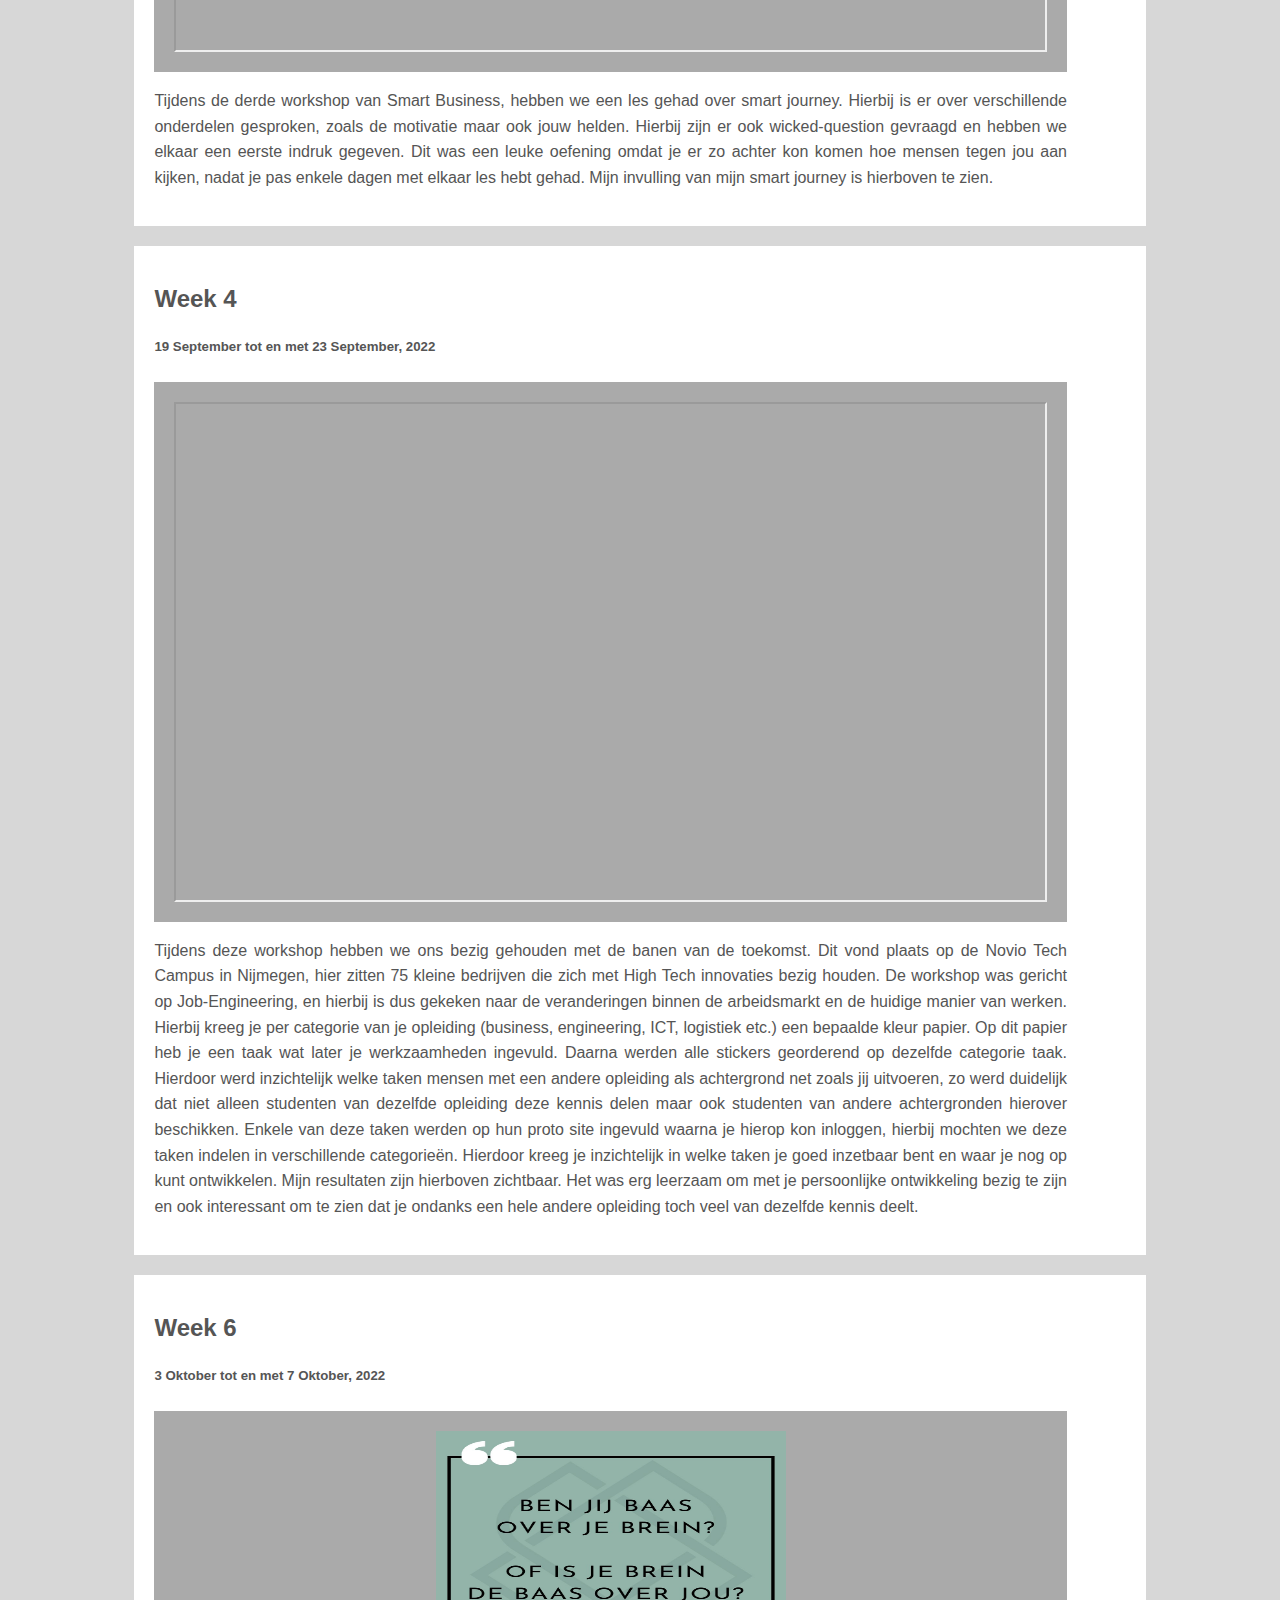
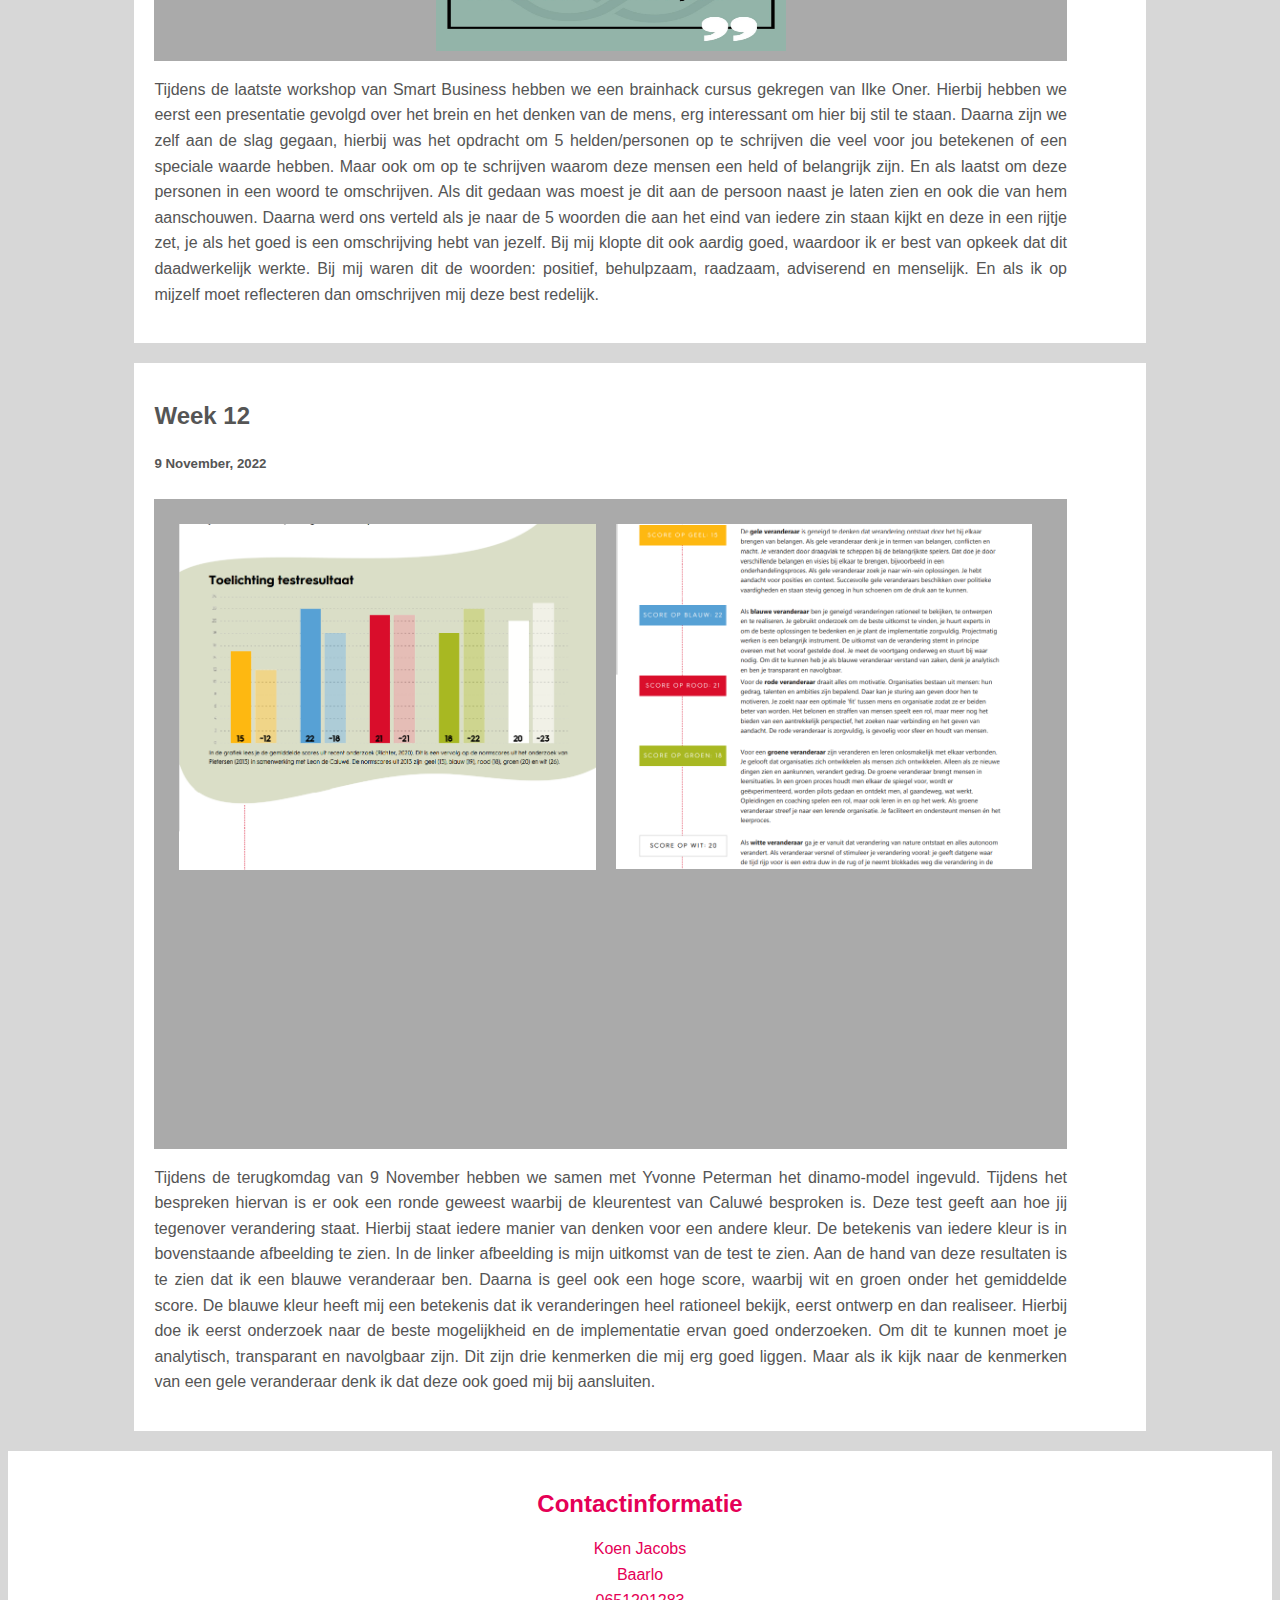
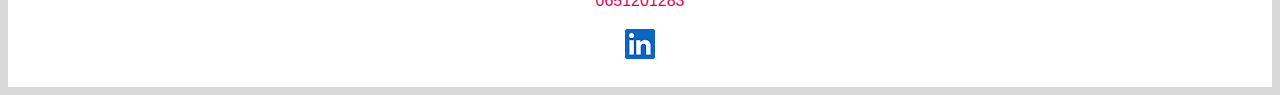
<file: Smart me.html>
<!DOCTYPE html>
<html>
   <head>
      <title>Mijn Portfolio | Koen Jacobs | Smart Me</title>
      <link rel="stylesheet" type="text/css" href="css/style.css">
      <link rel="shortcut icon" type="image/png" href="images/favicon.png">
      </head>
   <body>
    <link rel="stylesheet" href="https://cdnjs.cloudflare.com/ajax/libs/font-awesome/4.7.0/css/font-awesome.min.css">

         <div class="topnav" id="myTopnav">
            <a href="javascript:void(0);" class="icon" onclick="myFunction()">
               <i class="fa fa-bars"></i>
            <a href="Competenties.html">Competenties</a>
            <a class="active"href="Smart me.html">Smart Me</a>
            <a href="Smart business.html">Smart Business</a> 
            <a href="Smart project.html">Smart Project</a>
            <a href="Smart technology.html">Smart Technology</a>
            <a href="Smart connection.html">Smart Connection</a>
            <a href="Home.html">Home</a>
           </a>
           <img src="images\han.png" alt="MSI logo" style="float:left;width:155px;height:54px;margin-top:25px;padding-left: 10px;padding-right:15px;">
           <H1 style="color:white;margin-top:36px;float: left;">MIJN PORTFOLIO</H1>
          </div>
         <div class="container">
          <div class="row">
            <div class="leftcolumn">
              <div class="card">
                <h2>Week 1</h2>
                <h5>31 Augustus tot en met 2 September, 2022</h5>
                 <div class="fakeimg" style="height:350px;">
                  <iframe width="560" height="315" src="https://www.youtube.com/embed/_X9ge_W_ZPA" 
                  title="YouTube video player" class="center" frameborder="0" allow="accelerometer; 
                  autoplay; clipboard-write; encrypted-media; gyroscope; picture-in-picture" allowfullscreen></iframe>
             </div>
                <p>In de zomervakantie hadden we een mail gehad met daarin een link naar een YouTube filmpje en alvast een eerste opdracht om te maken. 
                  Hierbij was het de vraag om te beschrijven wat Industry 4.0 betekent. Door een introductie film heb je een begrip van Smart Industry, tijdens de minor heb je hier zelf een verdere invulling aan mogen geven.
                   Dit door allerlei puzzelstukken te verzamelen, de eerste hiervan was een video. 
                   Hierbij was het opdracht om te beschrijven wat de betekenis van jouw stuk is voor het geheel, welke relaties je met andere elementen binnen Smart Industry kunt ontdekken en de eerste Smart Industry story uit te werken.
                    De meeste studenten hadden een andere video, hierdoor had iedereen een ander onderdeel van Smart Industry gezien. 
                    Tijdens de eerste ontmoeting was het de bedoeling om deze stukken met groepjes van 3 samen te leggen en zo de overeenkomsten te beschrijven. 
                    Ik zat hierbij in een groep met Mathijs en Niels, hierbij hadden we toeval dat al onze video's gingen over het robotiseren/automatiseren van een proces. 
                    Hierdoor waren er veel overeenkomsten te zien, deze elementen hebben we in een presentatie gezet en vervolgens gepresenteerd. 
                    Doordat iedereen verschillende video's heeft gezien en in de presentatie heeft verteld wat de betreffende persoon gezien heeft is iedereen bijgebracht over de kennis die iedereen op heeft gedaan. 
                    Zo heeft iedereen gezamelijk kennis opgedaan over de verschillende elementen en relaties die Smart Industry 4.0 heeft. </p>
              </div>
              <div class="card">
                <h2>Week 3</h2>
                <h5>12 September tot en met 16 September, 2022</h5>
                <div class="fakeimg" style="height:540px;"><iframe src="smartme.pdf" width="100%" height="500px" alt="HAN" class="center">
                </iframe></div>
                <p>Tijdens de derde workshop van Smart Business, hebben we een les gehad over smart journey. Hierbij is er over verschillende onderdelen gesproken, zoals de motivatie maar ook jouw helden. Hierbij zijn er ook wicked-question gevraagd en hebben we elkaar een eerste indruk gegeven. Dit was een leuke oefening omdat je er zo achter kon komen hoe mensen tegen jou aan kijken, nadat je pas enkele dagen met elkaar les hebt gehad. Mijn invulling van mijn smart journey is hierboven te zien.</p>
                </div>
          <div class="card">
                <h2>Week 4</h2>
                <h5>19 September tot en met 23 September, 2022</h5>
                       <div class="fakeimg" style="height:540px;"><iframe src="mijn_match_met_morgen.pdf" width="100%" height="500px" alt="HAN" class="center">
                      </iframe></div>
                      <p>Tijdens deze workshop hebben we ons bezig gehouden met de banen van de toekomst. 
                        Dit vond plaats op de Novio Tech Campus in Nijmegen, hier zitten 75 kleine bedrijven die zich met High Tech innovaties bezig houden. 
                        De workshop was gericht op Job-Engineering, en hierbij is dus gekeken naar de veranderingen binnen de arbeidsmarkt en de huidige manier van werken. 
                        Hierbij kreeg je per categorie van je opleiding (business, engineering, ICT, logistiek etc.) een bepaalde kleur papier. 
                        Op dit papier heb je een taak wat later je werkzaamheden ingevuld. Daarna werden alle stickers georderend op dezelfde categorie taak. 
                        Hierdoor werd inzichtelijk welke taken mensen met een andere opleiding als achtergrond net zoals jij uitvoeren, zo werd duidelijk dat niet alleen studenten van dezelfde opleiding deze kennis delen maar ook studenten van andere achtergronden hierover beschikken. 
                        Enkele van deze taken werden op hun proto site ingevuld waarna je hierop kon inloggen, hierbij mochten we deze taken indelen in verschillende categorieën. 
                        Hierdoor kreeg je inzichtelijk in welke taken je goed inzetbaar bent en waar je nog op kunt ontwikkelen.
                        Mijn resultaten zijn hierboven zichtbaar. 
                        Het was erg leerzaam om met je persoonlijke ontwikkeling bezig te zijn en ook interessant om te zien dat je ondanks een hele andere opleiding toch veel van dezelfde kennis deelt.</p>
                    </div>
              <div class="card">
                <h2>Week 6</h2>
                <h5>3 Oktober tot en met 7 Oktober, 2022</h5>
                 <div class="fakeimg" style="height:250px; "><img src="images/brainworkshop.jpeg" style="height:220px; width: 350px;" alt="Brainhack" class="center"></div>
                <p>Tijdens de laatste workshop van Smart Business hebben we een brainhack cursus gekregen van Ilke Oner. Hierbij hebben we eerst een presentatie gevolgd over het brein en het denken van de mens, erg interessant om hier bij stil te staan. Daarna zijn we zelf aan de slag gegaan, hierbij was het opdracht om 5 helden/personen op te schrijven die veel voor jou betekenen of een speciale waarde hebben. Maar ook om op te schrijven waarom deze mensen een held of belangrijk zijn. En als laatst om deze personen in een woord te omschrijven. Als dit gedaan was moest je dit aan de persoon naast je laten zien en ook die van hem aanschouwen. Daarna werd ons verteld als je naar de 5 woorden die aan het eind van iedere zin staan kijkt en deze in een rijtje zet, je als het goed is een omschrijving hebt van jezelf. Bij mij klopte dit ook aardig goed, waardoor ik er best van opkeek dat dit daadwerkelijk werkte.
                   Bij mij waren dit de woorden: positief, behulpzaam, raadzaam, adviserend en menselijk. En als ik op mijzelf moet reflecteren dan omschrijven mij deze best redelijk.
                </p>
              </div>
              <div class="card">
                <h2>Week 12</h2>
                <h5>9 November, 2022</h5>
                <div class="fakeimg" style="height:650px;"><div class="row">
                 <div class="column">
                   <img class="myImages" id="myImg" src="images/kleurentest.PNG" alt="Caluwé" style="width:200%">
                   </div>
                   <div class="column"></div>
                   <div class="column">
                    <img class="myImages" id="myImg" src="images/kleurentest2.png" alt="Caluwé" style="width:200%">
                   </div>
                   </div>
                   <div id="myModal" class="modal">
                     <span class="close">&times;</span>
                     <img class="modal-content" id="img01">
                     <div id="caption"></div>
                   </div>
              </div>
                <p>Tijdens de terugkomdag van 9 November hebben we samen met Yvonne Peterman het dinamo-model ingevuld. 
                   Tijdens het bespreken hiervan is er ook een ronde geweest waarbij de kleurentest van Caluwé besproken is. 
                   Deze test geeft aan hoe jij tegenover verandering staat. Hierbij staat iedere manier van denken voor een andere kleur. 
                   De betekenis van iedere kleur is in bovenstaande afbeelding te zien. In de linker afbeelding is mijn uitkomst van de test te zien. 
                   Aan de hand van deze resultaten is te zien dat ik een blauwe veranderaar ben. 
                   Daarna is geel ook een hoge score, waarbij wit en groen onder het gemiddelde score. 
                   De blauwe kleur heeft mij een betekenis dat ik veranderingen heel rationeel bekijk, eerst ontwerp en dan realiseer. 
                   Hierbij doe ik eerst onderzoek naar de beste mogelijkheid en de implementatie ervan goed onderzoeken. 
                   Om dit te kunnen moet je analytisch, transparant en navolgbaar zijn. Dit zijn drie kenmerken die mij erg goed liggen.
                   Maar als ik kijk naar de kenmerken van een gele veranderaar denk ik dat deze ook goed mij bij aansluiten.</p>
             </div>
          </div>
          </div>
   </body>
  </div><div class="footer">
    <h2>Contactinformatie</h2>
    <p>Koen Jacobs
       <br>Baarlo
       <br>0651201283
    </p>
    <a href="https://nl.linkedin.com/in/koen-jacobs-936780179?trk=people-guest_people_search-card"
       target="_blank"><img src="images\linkedin.png" alt="LinkedIn" style="float:center;"></a>
 </div>
<script>
 // create references to the modal...
 var modal = document.getElementById('myModal');
      // to all images -- note I'm using a class!
      var images = document.getElementsByClassName('myImages');
      // the image in the modal
      var modalImg = document.getElementById("img01");
      // and the caption in the modal
      var captionText = document.getElementById("caption");
      
      // Go through all of the images with our custom class
      for (var i = 0; i < images.length; i++) {
        var img = images[i];
        // and attach our click listener for this image.
        img.onclick = function(evt) {
          modal.style.display = "block";
          modalImg.src = this.src;
          captionText.innerHTML = this.alt;
        }
      }
      
      var span = document.getElementsByClassName("close")[0];
      
      span.onclick = function() {
        modal.style.display = "none";
      }
   
/* Toggle between adding and removing the "responsive" class to topnav when the user clicks on the icon */
function myFunction() {
  var x = document.getElementById("myTopnav");
  if (x.className === "topnav") {
    x.className += " responsive";
  } else {
    x.className = "topnav";
  }
} 
// When the user scrolls the page, execute myFunction
window.onscroll = function() {myFunction()};

// Get the navbar
var topnav = document.getElementById("myTopnav");

// Get the offset position of the navbar
var sticky = topnav.offsetTop;

// Add the sticky class to the navbar when you reach its scroll position. Remove "sticky" when you leave the scroll position
function myFunction() {
  if (window.pageYOffset >= sticky) {
    topnav.classList.add("sticky")
  } else {
    topnav.classList.remove("sticky");
  }
}
</script>
</html>
</file>
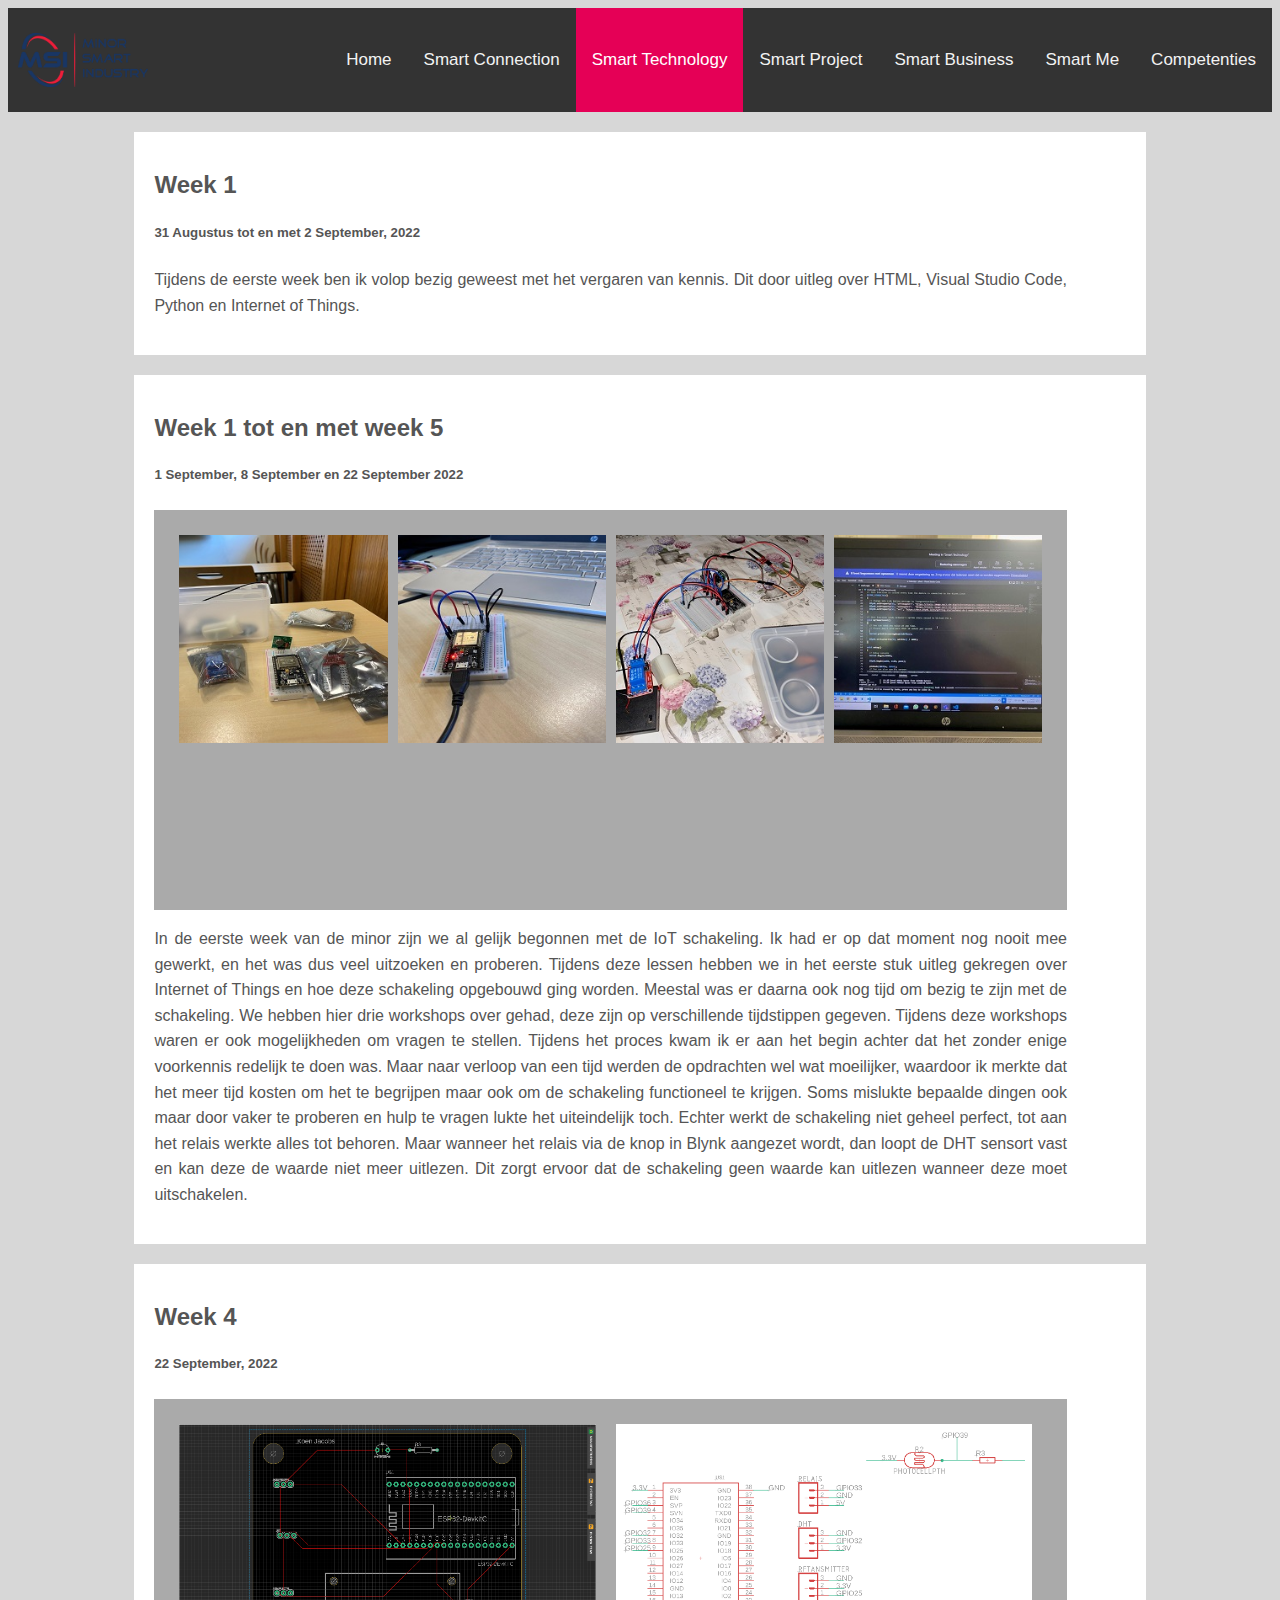
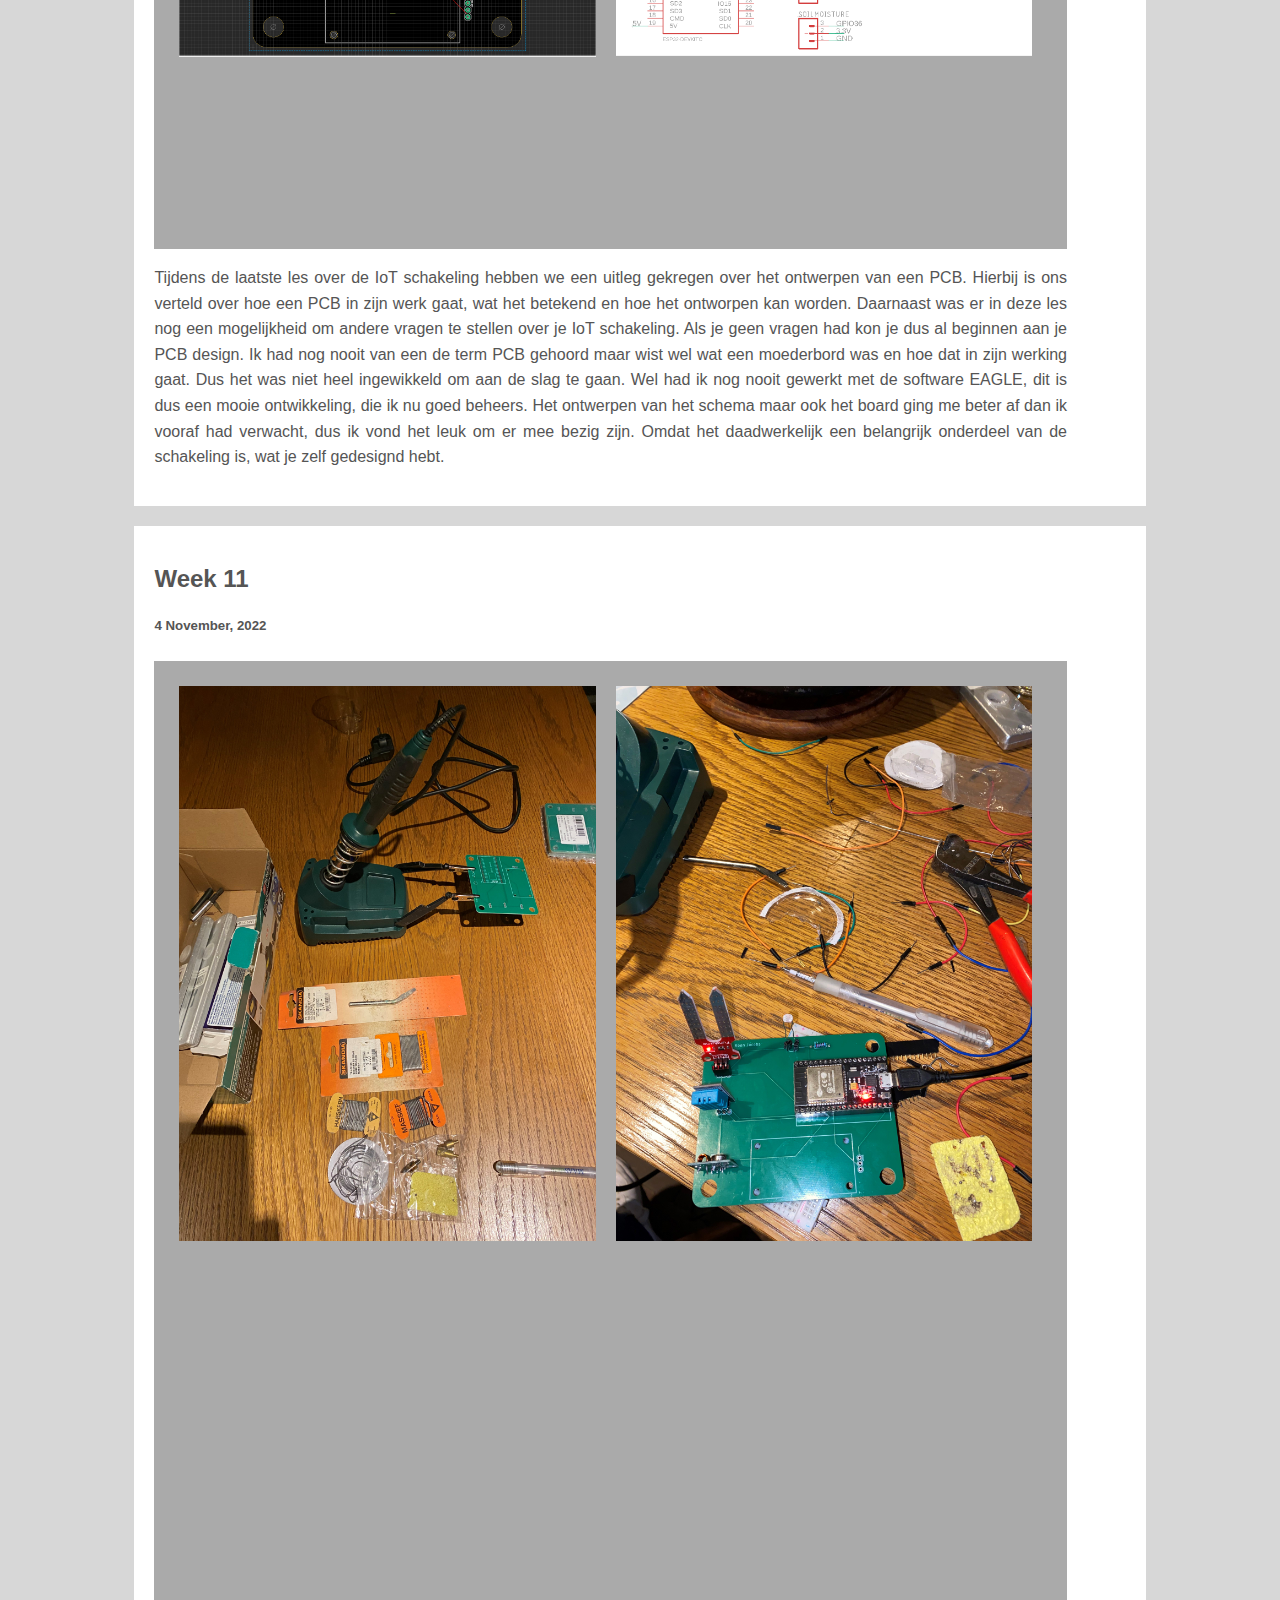
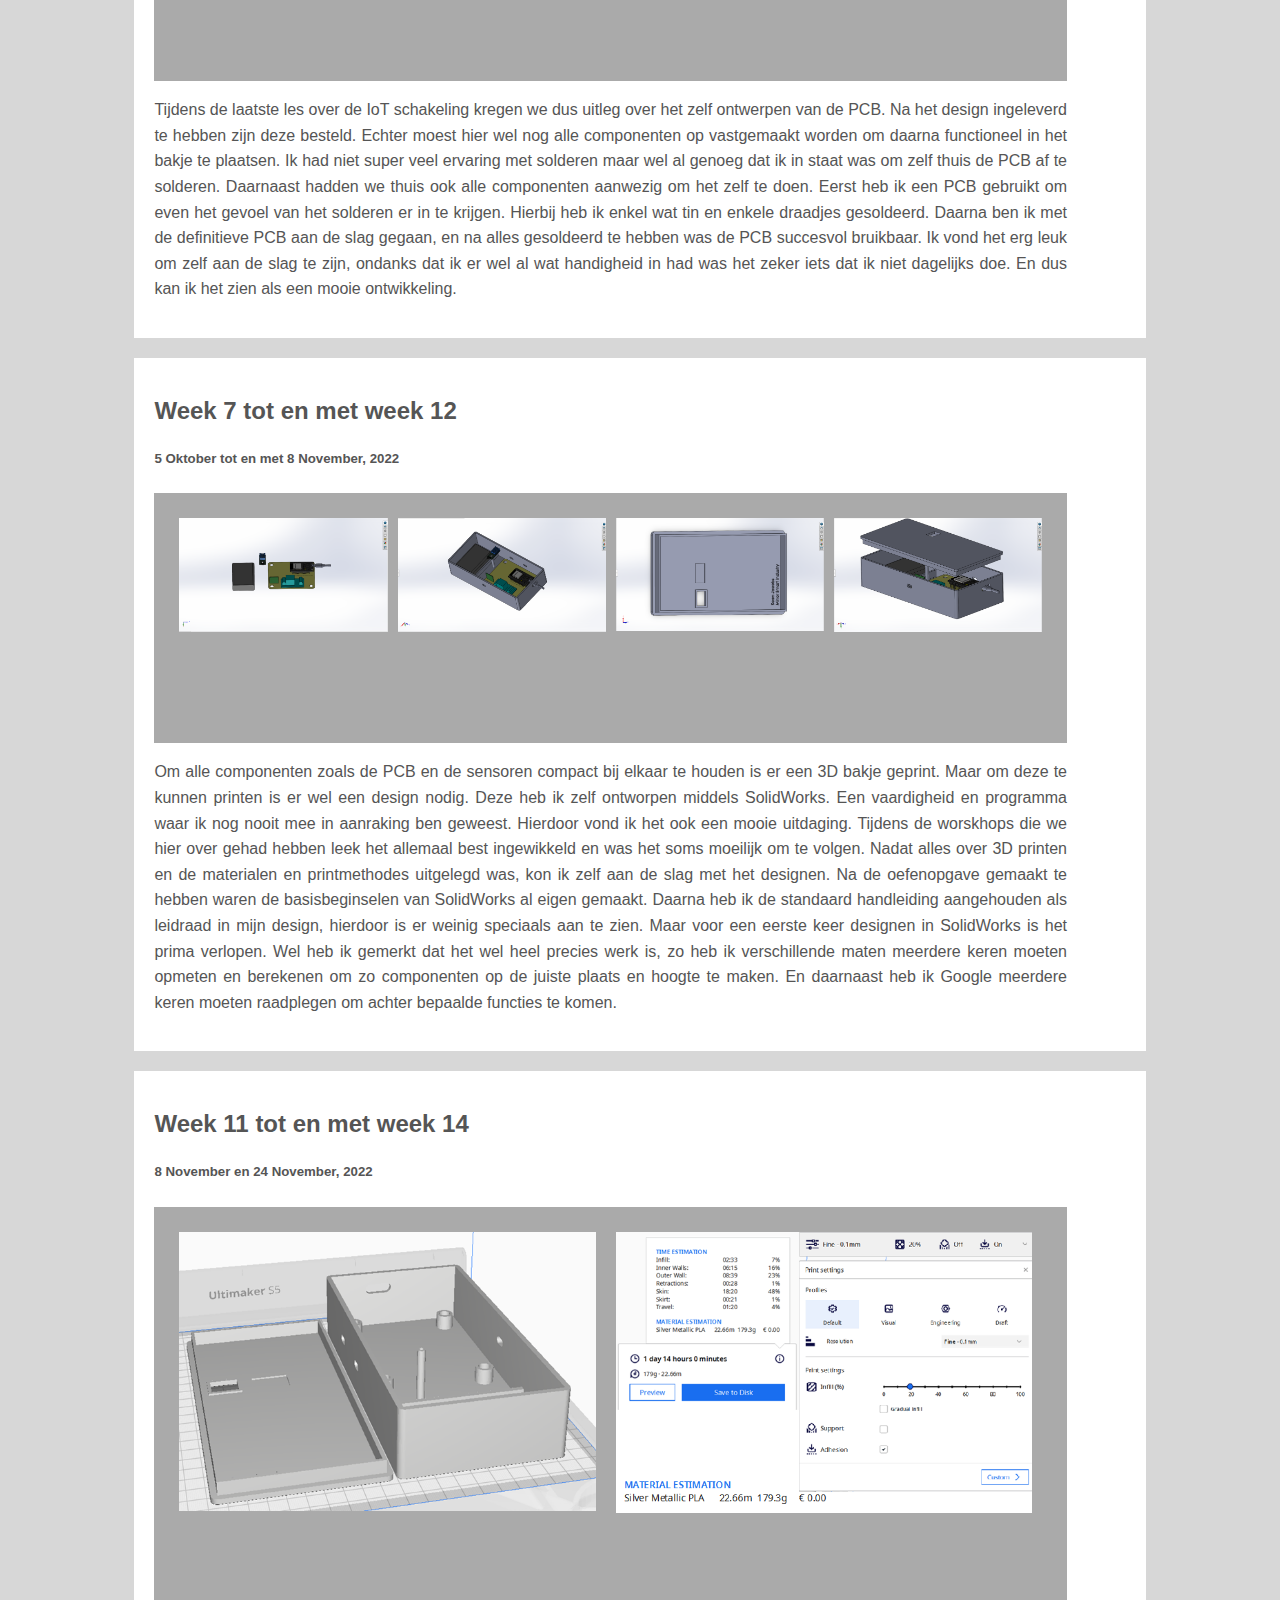
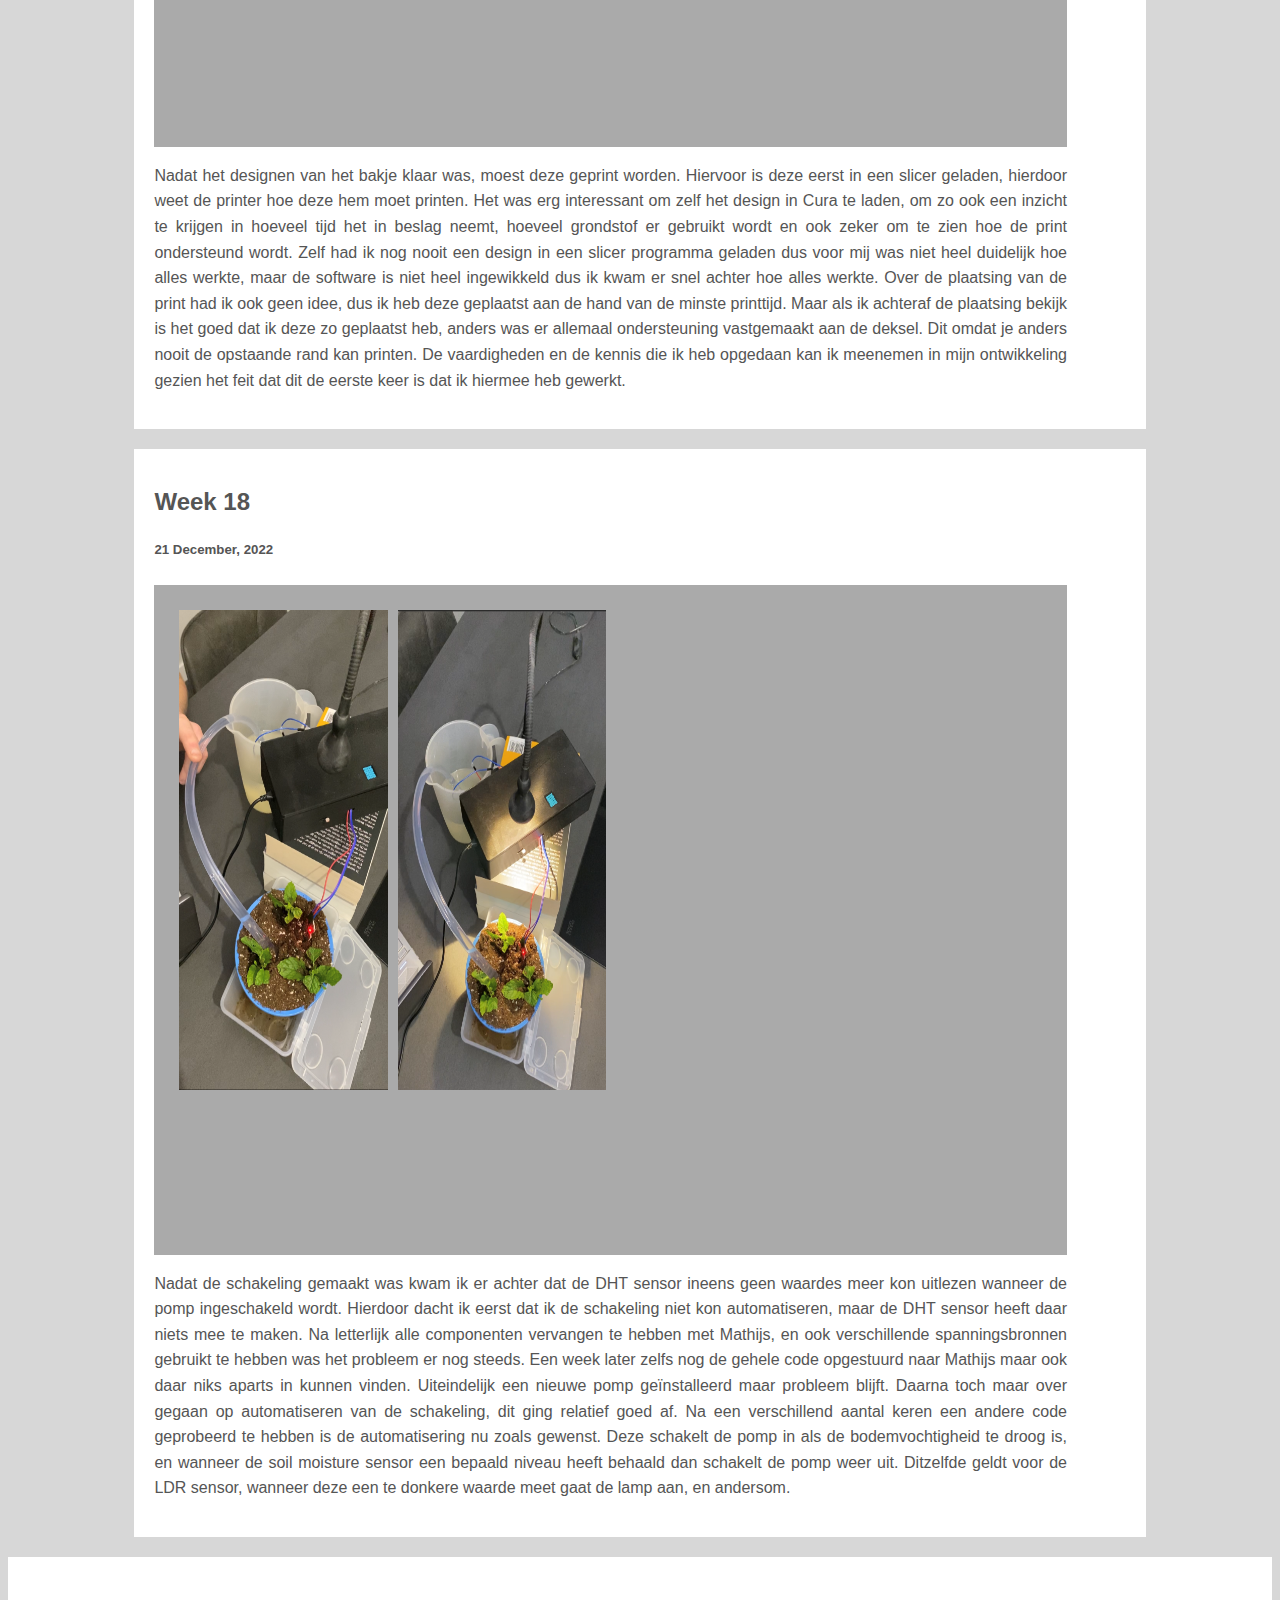
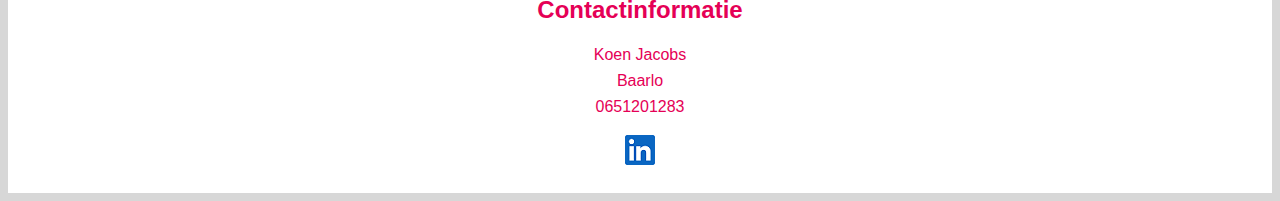
<file: Smart technology.html>
<!DOCTYPE html>
<html>
   <head>
      <title>Mijn Portfolio | Koen Jacobs | Smart Technology</title>
      <link rel="stylesheet" type="text/css" href="css/style.css">
      <link rel="shortcut icon" type="image/png" href="images/favicon.png">
      </head>
   <body>
    <link rel="stylesheet" href="https://cdnjs.cloudflare.com/ajax/libs/font-awesome/4.7.0/css/font-awesome.min.css">

    <div class="topnav" id="myTopnav">
       <a href="javascript:void(0);" class="icon" onclick="myFunction()">
          <i class="fa fa-bars"></i>
       <a href="Competenties.html">Competenties</a>
       <a href="Smart me.html">Smart Me</a>
       <a href="Smart business.html">Smart Business</a> 
       <a href="Smart project.html">Smart Project</a>
       <a class="active" href="Smart technology.html">Smart Technology</a>
       <a href="Smart connection.html">Smart Connection</a>
       <a href="Home.html">Home</a>
      </a>
      <img src="images\han.png" alt="MSI logo" style="float:left;width:155px;height:54px;margin-top:25px;padding-left: 10px;padding-right:15px;">
      <H1 style="color:white;margin-top:36px;float: left;">MIJN PORTFOLIO</H1>
    </div>
         <div class="container">
            <!-- Link naar website in dezelfde window -->
            <div class="row">
             <div class="leftcolumn">
               <div class="card">
                 <h2>Week 1</h2>
                 <h5>31 Augustus tot en met 2 September, 2022 </h5>
                 <p>Tijdens de eerste week ben ik volop bezig geweest met het vergaren van kennis. Dit door uitleg over HTML, Visual Studio Code, Python en Internet of Things. </p>
               </div>
               <div class="card">
                 <h2>Week 1 tot en met week 5</h2>
                 <h5>1 September, 8 September en 22 September 2022</h5>
                 <div class="fakeimg" style="height:400px;"><div class="row">
                  <div class="column">
                   <img src="images\iot.jpg" alt="IoT" style="width:100%">
                  </div>
                  <div class="column">
                   <img src="images\iot2.jpg" alt="IoT" style="width:100%">
                  </div>
                  <div class="column">
                   <img src="images\iot4.jpg" alt="IoT" style="width:100%">
                  </div>
                  <div class="column">
                   <img src="images\iot5.jpg" alt="IoT" style="width:100%">
                  </div>
               </div></div>
                 <p>In de eerste week van de minor zijn we al gelijk begonnen met de IoT schakeling. Ik had er op dat moment nog nooit mee gewerkt, en het was dus veel uitzoeken en proberen. 
                    Tijdens deze lessen hebben we in het eerste stuk uitleg gekregen over Internet of Things en hoe deze schakeling opgebouwd ging worden. Meestal was er daarna ook nog tijd 
                    om bezig te zijn met de schakeling. We hebben hier drie workshops over gehad, deze zijn op verschillende tijdstippen gegeven. Tijdens deze workshops waren er ook mogelijkheden 
                    om vragen te stellen. Tijdens het proces kwam ik er aan het begin achter dat het zonder enige voorkennis redelijk te doen was. Maar naar verloop van een tijd werden de opdrachten 
                    wel wat moeilijker, waardoor ik merkte dat het meer tijd kosten om het te begrijpen maar ook om de schakeling functioneel te krijgen. Soms mislukte bepaalde dingen ook maar 
                    door vaker te proberen en hulp te vragen lukte het uiteindelijk toch. Echter werkt de schakeling niet geheel perfect, tot aan het relais werkte alles tot behoren. Maar 
                    wanneer het relais via de knop in Blynk aangezet wordt, dan loopt de DHT sensort vast en kan deze de waarde niet meer uitlezen. Dit zorgt ervoor dat de schakeling geen 
                    waarde kan uitlezen wanneer deze moet uitschakelen. </p>
              </div>
              <div class="card">
               <h2>Week 4</h2>
               <h5>22 September, 2022</h5>
               <div class="fakeimg" style="height:450px;"><div class="row">
                  <div class="column">
                   <img src="images/board.PNG" alt="board" style="width:200%">
                  </div>
                  <div class="column"></div>
                  <div class="column">
                   <img src="images/schema.PNG" alt="schema" style="width:200%">
                  </div>
               </div></div>
               <p>Tijdens de laatste les over de IoT schakeling hebben we een uitleg gekregen over het ontwerpen van een PCB. Hierbij is ons verteld over hoe een PCB in zijn 
                  werk gaat, wat het betekend en hoe het ontworpen kan worden. Daarnaast was er in deze les nog een mogelijkheid om andere vragen te stellen over je IoT schakeling.
                  Als je geen vragen had kon je dus al beginnen aan je PCB design. Ik had nog nooit van een de term PCB gehoord maar wist wel wat een moederbord was en hoe dat
                  in zijn werking gaat. Dus het was niet heel ingewikkeld om aan de slag te gaan. Wel had ik nog nooit gewerkt met de software EAGLE, dit is dus een mooie 
                  ontwikkeling, die ik nu goed beheers. Het ontwerpen van het schema maar ook het board ging me beter af dan ik vooraf had verwacht, dus ik vond het leuk om er
                  mee bezig zijn. Omdat het daadwerkelijk een belangrijk onderdeel van de schakeling is, wat je zelf gedesignd hebt.</p>
             </div>
             <div class="card">
               <h2>Week 11</h2>
               <h5>4 November, 2022</h5>
               <div class="fakeimg" style="height:1020px;"><div class="row">
                  <div class="column">
                    <img class="myImages" id="myImg" src="images\solderen.jpg" alt="Voor het solderen" style="width:200%">
                    </div>
                    <div class="column"></div>
                    <div class="column">
                    <img class="myImages" id="myImg" src="images\solderen2.jpg" alt="Solderen klaar" style="width:200%">
                    </div>
                    <div id="myModal" class="modal">
                      <span class="close">&times;</span>
                      <img class="modal-content" id="img01">
                      <div id="caption"></div>
                    </div>
               </div></div>
               <p>Tijdens de laatste les over de IoT schakeling kregen we dus uitleg over het zelf ontwerpen van de PCB. Na het design ingeleverd te hebben zijn deze besteld. 
                  Echter moest hier wel nog alle componenten op vastgemaakt worden om daarna functioneel in het bakje te plaatsen. Ik had niet super veel ervaring met solderen 
                  maar wel al genoeg dat ik in staat was om zelf thuis de PCB af te solderen. Daarnaast hadden we thuis ook alle componenten aanwezig om het zelf te doen. 
                  Eerst heb ik een PCB gebruikt om even het gevoel van het solderen er in te krijgen. Hierbij heb ik enkel wat tin en enkele draadjes gesoldeerd. 
                  Daarna ben ik met de definitieve PCB aan de slag gegaan, en na alles gesoldeerd te hebben was de PCB succesvol bruikbaar. Ik vond het erg leuk om zelf aan
                  de slag te zijn, ondanks dat ik er wel al wat handigheid in had was het zeker iets dat ik niet dagelijks doe. En dus kan ik het zien als een mooie ontwikkeling.</p>
             </div>
             <div class="card">
               <h2>Week 7 tot en met week 12</h2>
               <h5>5 Oktober tot en met 8 November, 2022</h5>
               <div class="fakeimg" style="height:250px;"><div class="row">
                <div class="column">
                  <img class="myImages" id="myImg" src="images/componenten.PNG" alt="Plaatsen van componenten" style="width:100%">
                  </div>
                  <div class="column">
                  <img class="myImages" id="myImg" src="images/componenten2.PNG" alt="Tekenen van bakje" style="width:100%">
                  </div>
                  <div class="column">
                  <img class="myImages" id="myImg" src="images/component3.PNG" alt="Tekenen van de deksel" style="width:100%">
                  </div>
                  <div class="column">
                  <img class="myImages" id="myImg" src="images/component4.PNG" alt="Het bakje in zijn geheel" style="width:100%">
                  </div>
                  <div id="myModal" class="modal">
                    <span class="close">&times;</span>
                    <img class="modal-content" id="img01">
                    <div id="caption"></div>
                  </div>
             </div></div>
               <p>Om alle componenten zoals de PCB en de sensoren compact bij elkaar te houden is er een 3D bakje geprint. Maar om deze te kunnen printen is er wel een design nodig. 
                  Deze heb ik zelf ontworpen middels SolidWorks. Een vaardigheid en programma waar ik nog nooit mee in aanraking ben geweest. Hierdoor vond ik het ook een mooie uitdaging. 
                  Tijdens de worskhops die we hier over gehad hebben leek het allemaal best ingewikkeld en was het soms moeilijk om te volgen. 
                  Nadat alles over 3D printen en de materialen en printmethodes uitgelegd was, kon ik zelf aan de slag met het designen. Na de oefenopgave gemaakt te hebben waren de basisbeginselen van SolidWorks al eigen gemaakt. 
                  Daarna heb ik de standaard handleiding aangehouden als leidraad in mijn design, hierdoor is er weinig speciaals aan te zien. Maar voor een eerste keer designen in SolidWorks is het prima verlopen. 
                  Wel heb ik gemerkt dat het wel heel precies werk is, zo heb ik verschillende maten meerdere keren moeten opmeten en berekenen om zo componenten op de juiste plaats en hoogte te maken. 
                  En daarnaast heb ik Google meerdere keren moeten raadplegen om achter bepaalde functies te komen.</p>
            </div>
            <div class="card">
               <h2>Week 11 tot en met week 14</h2>
               <h5>8 November en 24 November, 2022</h5>
               <div class="fakeimg" style="height:540px;"><div class="row">
                <div class="column">
                 <img src="images\print.png" alt="3D" style="width:200%">
                </div>
                <div class="column"></div>
                <div class="column">
                 <img src="images\print2.png" alt="3D" style="width:200%">
                </div>
             </div></div>
               <p>Nadat het designen van het bakje klaar was, moest deze geprint worden. Hiervoor is deze eerst in een slicer geladen, hierdoor weet de printer hoe deze hem moet printen. 
                  Het was erg interessant om zelf het design in Cura te laden, om zo ook een inzicht te krijgen in hoeveel tijd het in beslag neemt, hoeveel grondstof er gebruikt wordt en ook zeker om te zien hoe de print ondersteund wordt.
                  Zelf had ik nog nooit een design in een slicer programma geladen dus voor mij was niet heel duidelijk hoe alles werkte, maar de software is niet heel ingewikkeld dus ik kwam er snel achter hoe alles werkte. 
                  Over de plaatsing van de print had ik ook geen idee, dus ik heb deze geplaatst aan de hand van de minste printtijd.
                  Maar als ik achteraf de plaatsing bekijk is het goed dat ik deze zo geplaatst heb, anders was er allemaal ondersteuning vastgemaakt aan de deksel. 
                  Dit omdat je anders nooit de opstaande rand kan printen. De vaardigheden en de kennis die ik heb opgedaan kan ik meenemen in mijn ontwikkeling gezien het feit dat dit de eerste keer is dat ik hiermee heb gewerkt.</p>
            </div>
            <div class="card">
              <h2>Week 18 </h2>
              <h5>21 December, 2022</h5>
              <div class="fakeimg" style="height:670px;"><div class="row">
               <div class="column">
                <img src="images/werkendiot.png" alt="3D" style="width:100%; height: 480px;">
               </div><div></div>
               <div class="column">
                <img src="images/werkendiot2.png" alt="3D" style="width:100%; height: 480px;">
               </div><div></div>
                <iframe width="352" height="626" src="https://www.youtube.com/embed/54e3e6QcZy8" title="Video werkend" frameborder="0" allow="accelerometer; autoplay; clipboard-write; encrypted-media; gyroscope; picture-in-picture; web-share" allowfullscreen></iframe>
            </div></div>
              <p>Nadat de schakeling gemaakt was kwam ik er achter dat de DHT sensor ineens geen waardes meer kon uitlezen wanneer de pomp ingeschakeld wordt. Hierdoor dacht ik eerst dat ik de schakeling niet kon automatiseren, maar de DHT sensor heeft daar niets mee te maken. Na letterlijk alle componenten vervangen te hebben met Mathijs, en ook verschillende spanningsbronnen gebruikt te hebben was het probleem er nog steeds. Een week later zelfs nog de gehele code opgestuurd naar Mathijs maar ook daar niks aparts in kunnen vinden. Uiteindelijk een nieuwe pomp geïnstalleerd maar probleem blijft. Daarna toch maar over gegaan op automatiseren van de schakeling, dit ging relatief goed af. Na een verschillend aantal keren een andere code geprobeerd te hebben is de automatisering nu zoals gewenst. Deze schakelt de pomp in als de bodemvochtigheid te droog is, en wanneer de soil moisture sensor een bepaald niveau heeft behaald dan schakelt de pomp weer uit. Ditzelfde geldt voor de LDR sensor, wanneer deze een te donkere waarde meet gaat de lamp aan, en andersom.</p>
           </div>
           </div>
         
   </body>
  </div></div><div class="footer">
    <h2>Contactinformatie</h2>
    <p>Koen Jacobs
       <br>Baarlo
       <br>0651201283
    </p>
    <a href="https://nl.linkedin.com/in/koen-jacobs-936780179?trk=people-guest_people_search-card"
       target="_blank"><img src="images\linkedin.png" alt="LinkedIn" style="float:center;"></a>
 </div>
<script>
// create references to the modal...
var modal = document.getElementById('myModal');
// to all images -- note I'm using a class!
var images = document.getElementsByClassName('myImages');
// the image in the modal
var modalImg = document.getElementById("img01");
// and the caption in the modal
var captionText = document.getElementById("caption");

// Go through all of the images with our custom class
for (var i = 0; i < images.length; i++) {
  var img = images[i];
  // and attach our click listener for this image.
  img.onclick = function(evt) {
    modal.style.display = "block";
    modalImg.src = this.src;
    captionText.innerHTML = this.alt;
  }
}

var span = document.getElementsByClassName("close")[0];

span.onclick = function() {
  modal.style.display = "none";
}
      /* Toggle between adding and removing the "responsive" class to topnav when the user clicks on the icon */
function myFunction() {
  var x = document.getElementById("myTopnav");
  if (x.className === "topnav") {
    x.className += " responsive";
  } else {
    x.className = "topnav";
  }
} 
// When the user scrolls the page, execute myFunction
window.onscroll = function() {myFunction()};

// Get the navbar
var topnav = document.getElementById("myTopnav");

// Get the offset position of the navbar
var sticky = topnav.offsetTop;

// Add the sticky class to the navbar when you reach its scroll position. Remove "sticky" when you leave the scroll position
function myFunction() {
  if (window.pageYOffset >= sticky) {
    topnav.classList.add("sticky")
  } else {
    topnav.classList.remove("sticky");
  }
}
   
</script>
</html>
</file>
<file: css/style.css>
body{
	background-color:#d7d7d7;
	color:#555;
	font-family:Arial, Helvetica, sans-serif;
	font-size:16px;
	line-height:1.6em;
}

.container{
	width:80%;
	margin:auto;
	overflow:hidden;
}

#main-header{
	background-color:coral;
	color:#fff;
}

#showcase{
	background-image:url('../images/showcase.jpg');
	background-position:center right;
	min-height:300px;
	margin-bottom:30px;
	color:red;
	font-size: 20px;
}

#showcase h1{
	color:#fff;
	font-size:50px;
	line-height: 1.6em;
	padding-top:30px;
}

#main{
	float:left;
	width:70%;
	padding:0 30px;
	box-sizing: border-box;
}

#sidebar{
	float:right;
	width:30%;
	background: #333;
	color:#fff;
	padding:10px;
	box-sizing: border-box;
}

#main-footer{
	background: #333;
	color:#fff;
	padding:20px;
	margin-top:40px;
}

* {
	box-sizing: border-box;
  }
  /* Header/Blog Title */
  .header {
	font-size: 40px;
	text-align: center;
	background: white;
  }

  .column {
	float: left;
	width: 25%;
	padding: 5px;
  }

  /* Create two unequal columns that floats next to each other */
  /* Left column */
  .leftcolumn {
	float: left;
	width: 75%;
  }
  
  /* Right column */
  .rightcolumn {
	float: right;
	width: 25%;
	padding-left: 20px;
  }
  
  /* Fake image */
  .fakeimg {
	background-color: #aaa;
	width: 100%;
	text-align: center;
	padding: 20px;
	
  }

  .center {
	display: block;
	margin-left: auto;
	margin-right: auto;
  }
  /* Add a card effect for articles */
  .card {
	background-color: white;
	width: 150%;
	padding: 20px;
	margin-top: 20px;
	margin-right: 20px;
	text-align-last: left;
	text-align: justify;
    word-wrap: break-word;
	padding-right: 205px;
  }
  
  /* Clear floats after the columns */
  .row:after {
	content: "";
	display: table;
	clear: both;
  }
  
  /* Footer */
  .footer {
	padding: 20px;
	text-align: center;
	color: #e50056;
	background-color: white;
	margin-top: 20px;
	width: 100%;
  }
  
/* Add a black background color to the top navigation */
.topnav {
	background-color: #333;
	overflow: hidden;
	height: 104px;
	
  }
  
  /* Style the links inside the navigation bar */
  .topnav a {
	float: right; 
	display: block;
	color: #f2f2f2;
	text-align: center;
	text-decoration: none;
	font-size: 17px;
	padding: 39px 16px;
	margin-top: 0px;
  }
  /* Change the color of links on hover */
  .topnav a:hover {
	background-color: #ddd;
	color: black;
  }
  
  /* Add an active class to highlight the current page */
  .topnav a.active {
	background-color: #e50056;
	color: white;
  }
  
  /* Hide the link that should open and close the topnav on small screens */
  .topnav .icon {
	display: none;
  }
/* When the screen is less than 600 pixels wide, hide all links, except for the first one ("Home"). Show the link that contains should open and close the topnav (.icon) */
@media screen and (max-width: 600px) {
	.topnav a:not(:first-child) {display: none;}
	.topnav a.icon {
	  float: right;
	  display: block;
	}
  }
  
  /* The "responsive" class is added to the topnav with JavaScript when the user clicks on the icon. This class makes the topnav look good on small screens (display the links vertically instead of horizontally) */
  @media screen and (max-width: 600px) {
	.topnav.responsive {position: absolute;}
	.topnav.responsive a.icon {
	  position: absolute;
	  right: 0;
	  top: 0;
	}
	.topnav.responsive a {
	  float: none;
	  display: block;
	  text-align: left;
	}
  }
  /* Page content */
  .content {
	padding: 16px;
  }
  
  /* The sticky class is added to the navbar with JS when it reaches its scroll position */
  .sticky {
	position: fixed;
	top: 0;
	width: 100%;
  }
  
  /* Add some top padding to the page content to prevent sudden quick movement (as the navigation bar gets a new position at the top of the page (position:fixed and top:0) */
  .sticky + .content {
	padding-top: 60px;
  }
  
  #myImg {
	cursor: pointer;
	transition: 0.3s;
  }
  
  #myImg:hover {
	opacity: 0.7;
  }
  
  .modal {
	display: none;
	/* Hidden by default */
	position: fixed;
	/* Stay in place */
	z-index: 1;
	/* Sit on top */
	padding-top: 100px;
	/* Location of the box */
	left: 0;
	top: 0;
	width: 100%;
	/* Full width */
	height: 100%;
	/* Full height */
	overflow: auto;
	/* Enable scroll if needed */
	background-color: rgb(0, 0, 0);
	/* Fallback color */
	background-color: rgba(0, 0, 0, 0.9);
	/* Black w/ opacity */
  }
  
  .modal-content {
	margin: auto;
	display: block;
	width: 80%;
	max-width: 700px;
  }
  
  #caption {
	margin: auto;
	display: block;
	width: 80%;
	max-width: 700px;
	text-align: center;
	color: #ccc;
	padding: 10px 0;
	height: 150px;
  }
  
  .modal-content,
  #caption {
	animation-name: zoom;
	animation-duration: 0.6s;
  }
  
  @keyframes zoom {
	from {
	  transform: scale(0)
	}
	to {
	  transform: scale(1)
	}
  }
  
  .close {
	position: absolute;
	top: 15px;
	right: 35px;
	color: #f1f1f1;
	font-size: 40px;
	font-weight: bold;
	transition: 0.3s;
  }
  
  .close:hover,
  .close:focus {
	color: #bbb;
	text-decoration: none;
	cursor: pointer;
  }
  
  @media only screen and (max-width: 700px) {
	.modal-content {
	  width: 100%;
	}
  }
  .clock {
	height: 20vh;
	color: #e50056;
	font-size: 22vh;
	font-family: sans-serif;
	line-height: 20.4vh;
	display: flex;
	position: relative;
	left: 20%;
	/*background: green;*/
	overflow: hidden;
  }
  
  .clock::before, .clock::after {
	content: '';
	width: 7ch;
	height: 3vh;
	background: linear-gradient(to top, transparent, #aaa);
	position: absolute;
	z-index: 2;
  }
  
  .clock::after {
	bottom: 0;
	background: linear-gradient(to bottom, transparent, #aaa);
  }
  
  .clock > div {
	display: flex;
  }
  
  .tick {
	line-height: 17vh;
  }
  
  .tick-hidden {
	opacity: 0;
  }
  
  .move {
	animation: move linear 1s infinite;
  }
  
  @keyframes move {
	from {
	  transform: translateY(0vh);
	}
	to {
	  transform: translateY(-20vh);
	}
  }
</file>
